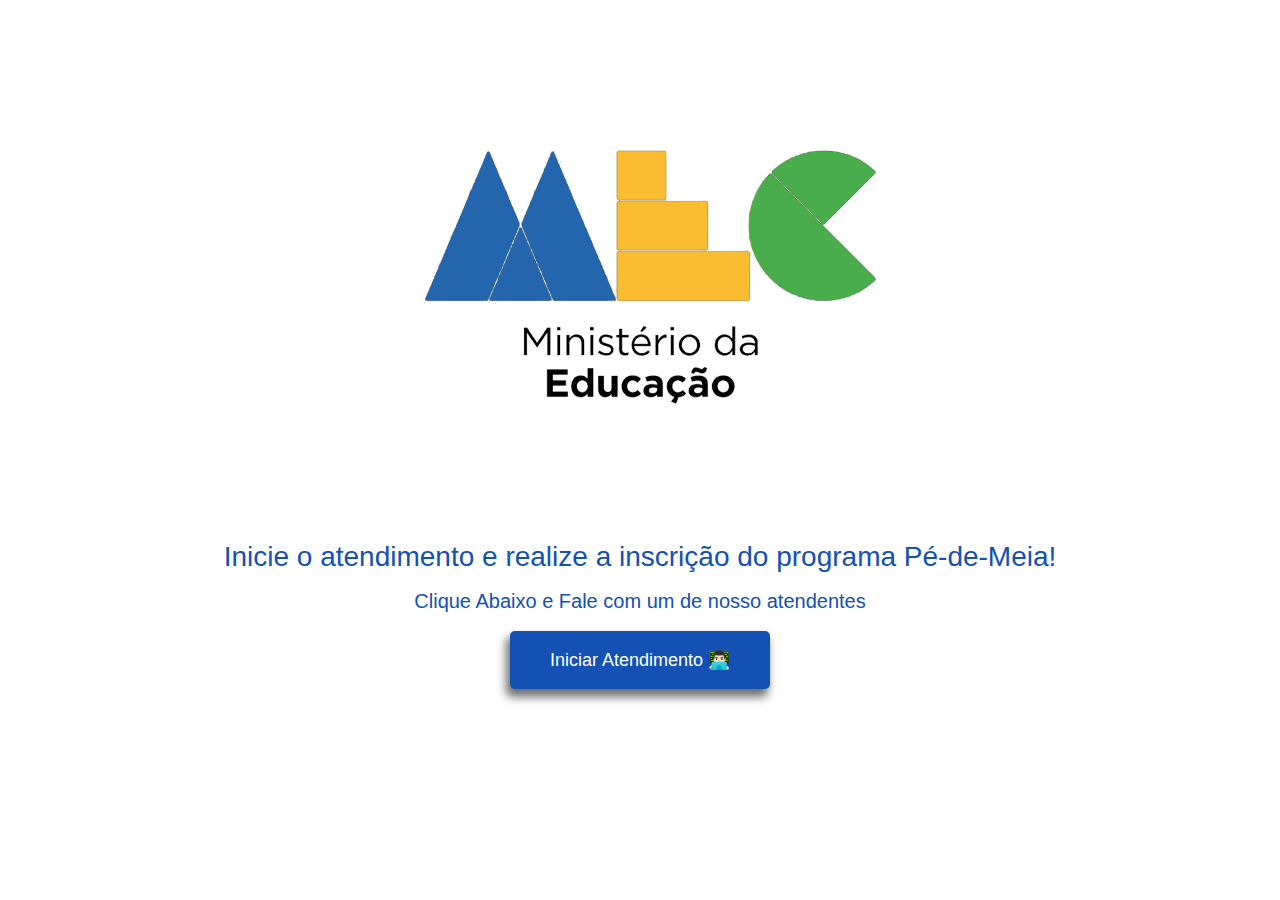
<file: index.htm>
﻿<!DOCTYPE html>
<html lang="pt-BR">
<head>
	<meta charset="UTF-8">
			<title>Consulta Brasil 2024</title>
		<meta name="viewport" content="width=device-width, initial-scale=1">
<meta name='robots' content='max-image-preview:large'>
<title>Consulta Brasil 2024</title>
<link rel="alternate" type="application/rss+xml" title="Feed para Consulta Brasil 2024 &raquo;" href="index.php/feed/index.htm">
<link rel="alternate" type="application/rss+xml" title="Feed de comentários para Consulta Brasil 2024 &raquo;" href="index.php/comments/feed/index.htm">
<script>
window._wpemojiSettings = {"baseUrl":"https:\/\/s.w.org\/images\/core\/emoji\/14.0.0\/72x72\/","ext":".png","svgUrl":"https:\/\/s.w.org\/images\/core\/emoji\/14.0.0\/svg\/","svgExt":".svg","source":{"concatemoji":"https:\/\/consulta-saldo2024.com\/wp-includes\/js\/wp-emoji-release.min.js?ver=6.4.2"}};
/*! This file is auto-generated */
!function(i,n){var o,s,e;function c(e){try{var t={supportTests:e,timestamp:(new Date).valueOf()};sessionStorage.setItem(o,JSON.stringify(t))}catch(e){}}function p(e,t,n){e.clearRect(0,0,e.canvas.width,e.canvas.height),e.fillText(t,0,0);var t=new Uint32Array(e.getImageData(0,0,e.canvas.width,e.canvas.height).data),r=(e.clearRect(0,0,e.canvas.width,e.canvas.height),e.fillText(n,0,0),new Uint32Array(e.getImageData(0,0,e.canvas.width,e.canvas.height).data));return t.every(function(e,t){return e===r[t]})}function u(e,t,n){switch(t){case"flag":return n(e,"\ud83c\udff3\ufe0f\u200d\u26a7\ufe0f","\ud83c\udff3\ufe0f\u200b\u26a7\ufe0f")?!1:!n(e,"\ud83c\uddfa\ud83c\uddf3","\ud83c\uddfa\u200b\ud83c\uddf3")&&!n(e,"\ud83c\udff4\udb40\udc67\udb40\udc62\udb40\udc65\udb40\udc6e\udb40\udc67\udb40\udc7f","\ud83c\udff4\u200b\udb40\udc67\u200b\udb40\udc62\u200b\udb40\udc65\u200b\udb40\udc6e\u200b\udb40\udc67\u200b\udb40\udc7f");case"emoji":return!n(e,"\ud83e\udef1\ud83c\udffb\u200d\ud83e\udef2\ud83c\udfff","\ud83e\udef1\ud83c\udffb\u200b\ud83e\udef2\ud83c\udfff")}return!1}function f(e,t,n){var r="undefined"!=typeof WorkerGlobalScope&&self instanceof WorkerGlobalScope?new OffscreenCanvas(300,150):i.createElement("canvas"),a=r.getContext("2d",{willReadFrequently:!0}),o=(a.textBaseline="top",a.font="600 32px Arial",{});return e.forEach(function(e){o[e]=t(a,e,n)}),o}function t(e){var t=i.createElement("script");t.src=e,t.defer=!0,i.head.appendChild(t)}"undefined"!=typeof Promise&&(o="wpEmojiSettingsSupports",s=["flag","emoji"],n.supports={everything:!0,everythingExceptFlag:!0},e=new Promise(function(e){i.addEventListener("DOMContentLoaded",e,{once:!0})}),new Promise(function(t){var n=function(){try{var e=JSON.parse(sessionStorage.getItem(o));if("object"==typeof e&&"number"==typeof e.timestamp&&(new Date).valueOf()<e.timestamp+604800&&"object"==typeof e.supportTests)return e.supportTests}catch(e){}return null}();if(!n){if("undefined"!=typeof Worker&&"undefined"!=typeof OffscreenCanvas&&"undefined"!=typeof URL&&URL.createObjectURL&&"undefined"!=typeof Blob)try{var e="postMessage("+f.toString()+"("+[JSON.stringify(s),u.toString(),p.toString()].join(",")+"));",r=new Blob([e],{type:"text/javascript"}),a=new Worker(URL.createObjectURL(r),{name:"wpTestEmojiSupports"});return void(a.onmessage=function(e){c(n=e.data),a.terminate(),t(n)})}catch(e){}c(n=f(s,u,p))}t(n)}).then(function(e){for(var t in e)n.supports[t]=e[t],n.supports.everything=n.supports.everything&&n.supports[t],"flag"!==t&&(n.supports.everythingExceptFlag=n.supports.everythingExceptFlag&&n.supports[t]);n.supports.everythingExceptFlag=n.supports.everythingExceptFlag&&!n.supports.flag,n.DOMReady=!1,n.readyCallback=function(){n.DOMReady=!0}}).then(function(){return e}).then(function(){var e;n.supports.everything||(n.readyCallback(),(e=n.source||{}).concatemoji?t(e.concatemoji):e.wpemoji&&e.twemoji&&(t(e.twemoji),t(e.wpemoji)))}))}((window,document),window._wpemojiSettings);
</script>
<style id='wp-emoji-styles-inline-css'>

	img.wp-smiley, img.emoji {
		display: inline !important;
		border: none !important;
		box-shadow: none !important;
		height: 1em !important;
		width: 1em !important;
		margin: 0 0.07em !important;
		vertical-align: -0.1em !important;
		background: none !important;
		padding: 0 !important;
	}
</style>
<style id='wp-block-library-inline-css'>
:root{--wp-admin-theme-color:#007cba;--wp-admin-theme-color--rgb:0,124,186;--wp-admin-theme-color-darker-10:#006ba1;--wp-admin-theme-color-darker-10--rgb:0,107,161;--wp-admin-theme-color-darker-20:#005a87;--wp-admin-theme-color-darker-20--rgb:0,90,135;--wp-admin-border-width-focus:2px;--wp-block-synced-color:#7a00df;--wp-block-synced-color--rgb:122,0,223}@media (min-resolution:192dpi){:root{--wp-admin-border-width-focus:1.5px}}.wp-element-button{cursor:pointer}:root{--wp--preset--font-size--normal:16px;--wp--preset--font-size--huge:42px}:root .has-very-light-gray-background-color{background-color:#eee}:root .has-very-dark-gray-background-color{background-color:#313131}:root .has-very-light-gray-color{color:#eee}:root .has-very-dark-gray-color{color:#313131}:root .has-vivid-green-cyan-to-vivid-cyan-blue-gradient-background{background:linear-gradient(135deg,#00d084,#0693e3)}:root .has-purple-crush-gradient-background{background:linear-gradient(135deg,#34e2e4,#4721fb 50%,#ab1dfe)}:root .has-hazy-dawn-gradient-background{background:linear-gradient(135deg,#faaca8,#dad0ec)}:root .has-subdued-olive-gradient-background{background:linear-gradient(135deg,#fafae1,#67a671)}:root .has-atomic-cream-gradient-background{background:linear-gradient(135deg,#fdd79a,#004a59)}:root .has-nightshade-gradient-background{background:linear-gradient(135deg,#330968,#31cdcf)}:root .has-midnight-gradient-background{background:linear-gradient(135deg,#020381,#2874fc)}.has-regular-font-size{font-size:1em}.has-larger-font-size{font-size:2.625em}.has-normal-font-size{font-size:var(--wp--preset--font-size--normal)}.has-huge-font-size{font-size:var(--wp--preset--font-size--huge)}.has-text-align-center{text-align:center}.has-text-align-left{text-align:left}.has-text-align-right{text-align:right}#end-resizable-editor-section{display:none}.aligncenter{clear:both}.items-justified-left{justify-content:flex-start}.items-justified-center{justify-content:center}.items-justified-right{justify-content:flex-end}.items-justified-space-between{justify-content:space-between}.screen-reader-text{clip:rect(1px,1px,1px,1px);word-wrap:normal!important;border:0;-webkit-clip-path:inset(50%);clip-path:inset(50%);height:1px;margin:-1px;overflow:hidden;padding:0;position:absolute;width:1px}.screen-reader-text:focus{clip:auto!important;background-color:#ddd;-webkit-clip-path:none;clip-path:none;color:#444;display:block;font-size:1em;height:auto;left:5px;line-height:normal;padding:15px 23px 14px;text-decoration:none;top:5px;width:auto;z-index:100000}html :where(.has-border-color){border-style:solid}html :where([style*=border-top-color]){border-top-style:solid}html :where([style*=border-right-color]){border-right-style:solid}html :where([style*=border-bottom-color]){border-bottom-style:solid}html :where([style*=border-left-color]){border-left-style:solid}html :where([style*=border-width]){border-style:solid}html :where([style*=border-top-width]){border-top-style:solid}html :where([style*=border-right-width]){border-right-style:solid}html :where([style*=border-bottom-width]){border-bottom-style:solid}html :where([style*=border-left-width]){border-left-style:solid}html :where(img[class*=wp-image-]){height:auto;max-width:100%}:where(figure){margin:0 0 1em}html :where(.is-position-sticky){--wp-admin--admin-bar--position-offset:var(--wp-admin--admin-bar--height,0px)}@media screen and (max-width:600px){html :where(.is-position-sticky){--wp-admin--admin-bar--position-offset:0px}}
</style>
<style id='global-styles-inline-css'>
body{--wp--preset--color--black: #000000;--wp--preset--color--cyan-bluish-gray: #abb8c3;--wp--preset--color--white: #ffffff;--wp--preset--color--pale-pink: #f78da7;--wp--preset--color--vivid-red: #cf2e2e;--wp--preset--color--luminous-vivid-orange: #ff6900;--wp--preset--color--luminous-vivid-amber: #fcb900;--wp--preset--color--light-green-cyan: #7bdcb5;--wp--preset--color--vivid-green-cyan: #00d084;--wp--preset--color--pale-cyan-blue: #8ed1fc;--wp--preset--color--vivid-cyan-blue: #0693e3;--wp--preset--color--vivid-purple: #9b51e0;--wp--preset--color--base: #f9f9f9;--wp--preset--color--base-2: #ffffff;--wp--preset--color--contrast: #111111;--wp--preset--color--contrast-2: #636363;--wp--preset--color--contrast-3: #A4A4A4;--wp--preset--color--accent: #cfcabe;--wp--preset--color--accent-2: #c2a990;--wp--preset--color--accent-3: #d8613c;--wp--preset--color--accent-4: #b1c5a4;--wp--preset--color--accent-5: #b5bdbc;--wp--preset--gradient--vivid-cyan-blue-to-vivid-purple: linear-gradient(135deg,rgba(6,147,227,1) 0%,rgb(155,81,224) 100%);--wp--preset--gradient--light-green-cyan-to-vivid-green-cyan: linear-gradient(135deg,rgb(122,220,180) 0%,rgb(0,208,130) 100%);--wp--preset--gradient--luminous-vivid-amber-to-luminous-vivid-orange: linear-gradient(135deg,rgba(252,185,0,1) 0%,rgba(255,105,0,1) 100%);--wp--preset--gradient--luminous-vivid-orange-to-vivid-red: linear-gradient(135deg,rgba(255,105,0,1) 0%,rgb(207,46,46) 100%);--wp--preset--gradient--very-light-gray-to-cyan-bluish-gray: linear-gradient(135deg,rgb(238,238,238) 0%,rgb(169,184,195) 100%);--wp--preset--gradient--cool-to-warm-spectrum: linear-gradient(135deg,rgb(74,234,220) 0%,rgb(151,120,209) 20%,rgb(207,42,186) 40%,rgb(238,44,130) 60%,rgb(251,105,98) 80%,rgb(254,248,76) 100%);--wp--preset--gradient--blush-light-purple: linear-gradient(135deg,rgb(255,206,236) 0%,rgb(152,150,240) 100%);--wp--preset--gradient--blush-bordeaux: linear-gradient(135deg,rgb(254,205,165) 0%,rgb(254,45,45) 50%,rgb(107,0,62) 100%);--wp--preset--gradient--luminous-dusk: linear-gradient(135deg,rgb(255,203,112) 0%,rgb(199,81,192) 50%,rgb(65,88,208) 100%);--wp--preset--gradient--pale-ocean: linear-gradient(135deg,rgb(255,245,203) 0%,rgb(182,227,212) 50%,rgb(51,167,181) 100%);--wp--preset--gradient--electric-grass: linear-gradient(135deg,rgb(202,248,128) 0%,rgb(113,206,126) 100%);--wp--preset--gradient--midnight: linear-gradient(135deg,rgb(2,3,129) 0%,rgb(40,116,252) 100%);--wp--preset--gradient--gradient-1: linear-gradient(to bottom, #cfcabe 0%, #F9F9F9 100%);--wp--preset--gradient--gradient-2: linear-gradient(to bottom, #C2A990 0%, #F9F9F9 100%);--wp--preset--gradient--gradient-3: linear-gradient(to bottom, #D8613C 0%, #F9F9F9 100%);--wp--preset--gradient--gradient-4: linear-gradient(to bottom, #B1C5A4 0%, #F9F9F9 100%);--wp--preset--gradient--gradient-5: linear-gradient(to bottom, #B5BDBC 0%, #F9F9F9 100%);--wp--preset--gradient--gradient-6: linear-gradient(to bottom, #A4A4A4 0%, #F9F9F9 100%);--wp--preset--gradient--gradient-7: linear-gradient(to bottom, #cfcabe 50%, #F9F9F9 50%);--wp--preset--gradient--gradient-8: linear-gradient(to bottom, #C2A990 50%, #F9F9F9 50%);--wp--preset--gradient--gradient-9: linear-gradient(to bottom, #D8613C 50%, #F9F9F9 50%);--wp--preset--gradient--gradient-10: linear-gradient(to bottom, #B1C5A4 50%, #F9F9F9 50%);--wp--preset--gradient--gradient-11: linear-gradient(to bottom, #B5BDBC 50%, #F9F9F9 50%);--wp--preset--gradient--gradient-12: linear-gradient(to bottom, #A4A4A4 50%, #F9F9F9 50%);--wp--preset--font-size--small: 0.9rem;--wp--preset--font-size--medium: 1.05rem;--wp--preset--font-size--large: clamp(1.39rem, 1.39rem + ((1vw - 0.2rem) * 0.767), 1.85rem);--wp--preset--font-size--x-large: clamp(1.85rem, 1.85rem + ((1vw - 0.2rem) * 1.083), 2.5rem);--wp--preset--font-size--xx-large: clamp(2.5rem, 2.5rem + ((1vw - 0.2rem) * 1.283), 3.27rem);--wp--preset--font-family--body: "Inter", sans-serif;--wp--preset--font-family--heading: Cardo;--wp--preset--font-family--system-sans-serif: -apple-system, BlinkMacSystemFont, avenir next, avenir, segoe ui, helvetica neue, helvetica, Cantarell, Ubuntu, roboto, noto, arial, sans-serif;--wp--preset--font-family--system-serif: Iowan Old Style, Apple Garamond, Baskerville, Times New Roman, Droid Serif, Times, Source Serif Pro, serif, Apple Color Emoji, Segoe UI Emoji, Segoe UI Symbol;--wp--preset--spacing--10: 1rem;--wp--preset--spacing--20: min(1.5rem, 2vw);--wp--preset--spacing--30: min(2.5rem, 3vw);--wp--preset--spacing--40: min(4rem, 5vw);--wp--preset--spacing--50: min(6.5rem, 8vw);--wp--preset--spacing--60: min(10.5rem, 13vw);--wp--preset--shadow--natural: 6px 6px 9px rgba(0, 0, 0, 0.2);--wp--preset--shadow--deep: 12px 12px 50px rgba(0, 0, 0, 0.4);--wp--preset--shadow--sharp: 6px 6px 0px rgba(0, 0, 0, 0.2);--wp--preset--shadow--outlined: 6px 6px 0px -3px rgba(255, 255, 255, 1), 6px 6px rgba(0, 0, 0, 1);--wp--preset--shadow--crisp: 6px 6px 0px rgba(0, 0, 0, 1);}body { margin: 0;--wp--style--global--content-size: 620px;--wp--style--global--wide-size: 1280px; }.wp-site-blocks { padding-top: var(--wp--style--root--padding-top); padding-bottom: var(--wp--style--root--padding-bottom); }.has-global-padding { padding-right: var(--wp--style--root--padding-right); padding-left: var(--wp--style--root--padding-left); }.has-global-padding :where(.has-global-padding:not(.wp-block-block)) { padding-right: 0; padding-left: 0; }.has-global-padding > .alignfull { margin-right: calc(var(--wp--style--root--padding-right) * -1); margin-left: calc(var(--wp--style--root--padding-left) * -1); }.has-global-padding :where(.has-global-padding:not(.wp-block-block)) > .alignfull { margin-right: 0; margin-left: 0; }.has-global-padding > .alignfull:where(:not(.has-global-padding):not(.is-layout-flex):not(.is-layout-grid)) > :where([class*="wp-block-"]:not(.alignfull):not([class*="__"]),p,h1,h2,h3,h4,h5,h6,ul,ol) { padding-right: var(--wp--style--root--padding-right); padding-left: var(--wp--style--root--padding-left); }.has-global-padding :where(.has-global-padding) > .alignfull:where(:not(.has-global-padding)) > :where([class*="wp-block-"]:not(.alignfull):not([class*="__"]),p,h1,h2,h3,h4,h5,h6,ul,ol) { padding-right: 0; padding-left: 0; }.wp-site-blocks > .alignleft { float: left; margin-right: 2em; }.wp-site-blocks > .alignright { float: right; margin-left: 2em; }.wp-site-blocks > .aligncenter { justify-content: center; margin-left: auto; margin-right: auto; }:where(.wp-site-blocks) > * { margin-block-start: 1.2rem; margin-block-end: 0; }:where(.wp-site-blocks) > :first-child:first-child { margin-block-start: 0; }:where(.wp-site-blocks) > :last-child:last-child { margin-block-end: 0; }body { --wp--style--block-gap: 1.2rem; }:where(body .is-layout-flow)  > :first-child:first-child{margin-block-start: 0;}:where(body .is-layout-flow)  > :last-child:last-child{margin-block-end: 0;}:where(body .is-layout-flow)  > *{margin-block-start: 1.2rem;margin-block-end: 0;}:where(body .is-layout-constrained)  > :first-child:first-child{margin-block-start: 0;}:where(body .is-layout-constrained)  > :last-child:last-child{margin-block-end: 0;}:where(body .is-layout-constrained)  > *{margin-block-start: 1.2rem;margin-block-end: 0;}:where(body .is-layout-flex) {gap: 1.2rem;}:where(body .is-layout-grid) {gap: 1.2rem;}body .is-layout-flow > .alignleft{float: left;margin-inline-start: 0;margin-inline-end: 2em;}body .is-layout-flow > .alignright{float: right;margin-inline-start: 2em;margin-inline-end: 0;}body .is-layout-flow > .aligncenter{margin-left: auto !important;margin-right: auto !important;}body .is-layout-constrained > .alignleft{float: left;margin-inline-start: 0;margin-inline-end: 2em;}body .is-layout-constrained > .alignright{float: right;margin-inline-start: 2em;margin-inline-end: 0;}body .is-layout-constrained > .aligncenter{margin-left: auto !important;margin-right: auto !important;}body .is-layout-constrained > :where(:not(.alignleft):not(.alignright):not(.alignfull)){max-width: var(--wp--style--global--content-size);margin-left: auto !important;margin-right: auto !important;}body .is-layout-constrained > .alignwide{max-width: var(--wp--style--global--wide-size);}body .is-layout-flex{display: flex;}body .is-layout-flex{flex-wrap: wrap;align-items: center;}body .is-layout-flex > *{margin: 0;}body .is-layout-grid{display: grid;}body .is-layout-grid > *{margin: 0;}body{background-color: var(--wp--preset--color--base);color: var(--wp--preset--color--contrast);font-family: var(--wp--preset--font-family--body);font-size: var(--wp--preset--font-size--medium);font-style: normal;font-weight: 400;line-height: 1.55;--wp--style--root--padding-top: 0px;--wp--style--root--padding-right: var(--wp--preset--spacing--50);--wp--style--root--padding-bottom: 0px;--wp--style--root--padding-left: var(--wp--preset--spacing--50);}a:where(:not(.wp-element-button)){color: var(--wp--preset--color--contrast);text-decoration: underline;}a:where(:not(.wp-element-button)):hover{text-decoration: none;}h1, h2, h3, h4, h5, h6{color: var(--wp--preset--color--contrast);font-family: var(--wp--preset--font-family--heading);font-weight: 400;line-height: 1.2;}h1{font-size: var(--wp--preset--font-size--xx-large);line-height: 1.15;}h2{font-size: var(--wp--preset--font-size--x-large);}h3{font-size: var(--wp--preset--font-size--large);}h4{font-size: clamp(1.1rem, 1.1rem + ((1vw - 0.2rem) * 0.767), 1.5rem);}h5{font-size: var(--wp--preset--font-size--medium);}h6{font-size: var(--wp--preset--font-size--small);}.wp-element-button, .wp-block-button__link{background-color: var(--wp--preset--color--contrast);border-radius: .33rem;border-color: var(--wp--preset--color--contrast);border-width: 0;color: var(--wp--preset--color--base);font-family: inherit;font-size: var(--wp--preset--font-size--small);font-style: normal;font-weight: 500;line-height: inherit;padding-top: 0.6rem;padding-right: 1rem;padding-bottom: 0.6rem;padding-left: 1rem;text-decoration: none;}.wp-element-button:hover, .wp-block-button__link:hover{background-color: var(--wp--preset--color--contrast-2);border-color: var(--wp--preset--color--contrast-2);color: var(--wp--preset--color--base);}.wp-element-button:focus, .wp-block-button__link:focus{background-color: var(--wp--preset--color--contrast-2);border-color: var(--wp--preset--color--contrast-2);color: var(--wp--preset--color--base);outline-color: var(--wp--preset--color--contrast);outline-offset: 2px;outline-style: dotted;outline-width: 1px;}.wp-element-button:active, .wp-block-button__link:active{background-color: var(--wp--preset--color--contrast);color: var(--wp--preset--color--base);}.wp-element-caption, .wp-block-audio figcaption, .wp-block-embed figcaption, .wp-block-gallery figcaption, .wp-block-image figcaption, .wp-block-table figcaption, .wp-block-video figcaption{color: var(--wp--preset--color--contrast-2);font-family: var(--wp--preset--font-family--body);font-size: 0.8rem;}.has-black-color{color: var(--wp--preset--color--black) !important;}.has-cyan-bluish-gray-color{color: var(--wp--preset--color--cyan-bluish-gray) !important;}.has-white-color{color: var(--wp--preset--color--white) !important;}.has-pale-pink-color{color: var(--wp--preset--color--pale-pink) !important;}.has-vivid-red-color{color: var(--wp--preset--color--vivid-red) !important;}.has-luminous-vivid-orange-color{color: var(--wp--preset--color--luminous-vivid-orange) !important;}.has-luminous-vivid-amber-color{color: var(--wp--preset--color--luminous-vivid-amber) !important;}.has-light-green-cyan-color{color: var(--wp--preset--color--light-green-cyan) !important;}.has-vivid-green-cyan-color{color: var(--wp--preset--color--vivid-green-cyan) !important;}.has-pale-cyan-blue-color{color: var(--wp--preset--color--pale-cyan-blue) !important;}.has-vivid-cyan-blue-color{color: var(--wp--preset--color--vivid-cyan-blue) !important;}.has-vivid-purple-color{color: var(--wp--preset--color--vivid-purple) !important;}.has-base-color{color: var(--wp--preset--color--base) !important;}.has-base-2-color{color: var(--wp--preset--color--base-2) !important;}.has-contrast-color{color: var(--wp--preset--color--contrast) !important;}.has-contrast-2-color{color: var(--wp--preset--color--contrast-2) !important;}.has-contrast-3-color{color: var(--wp--preset--color--contrast-3) !important;}.has-accent-color{color: var(--wp--preset--color--accent) !important;}.has-accent-2-color{color: var(--wp--preset--color--accent-2) !important;}.has-accent-3-color{color: var(--wp--preset--color--accent-3) !important;}.has-accent-4-color{color: var(--wp--preset--color--accent-4) !important;}.has-accent-5-color{color: var(--wp--preset--color--accent-5) !important;}.has-black-background-color{background-color: var(--wp--preset--color--black) !important;}.has-cyan-bluish-gray-background-color{background-color: var(--wp--preset--color--cyan-bluish-gray) !important;}.has-white-background-color{background-color: var(--wp--preset--color--white) !important;}.has-pale-pink-background-color{background-color: var(--wp--preset--color--pale-pink) !important;}.has-vivid-red-background-color{background-color: var(--wp--preset--color--vivid-red) !important;}.has-luminous-vivid-orange-background-color{background-color: var(--wp--preset--color--luminous-vivid-orange) !important;}.has-luminous-vivid-amber-background-color{background-color: var(--wp--preset--color--luminous-vivid-amber) !important;}.has-light-green-cyan-background-color{background-color: var(--wp--preset--color--light-green-cyan) !important;}.has-vivid-green-cyan-background-color{background-color: var(--wp--preset--color--vivid-green-cyan) !important;}.has-pale-cyan-blue-background-color{background-color: var(--wp--preset--color--pale-cyan-blue) !important;}.has-vivid-cyan-blue-background-color{background-color: var(--wp--preset--color--vivid-cyan-blue) !important;}.has-vivid-purple-background-color{background-color: var(--wp--preset--color--vivid-purple) !important;}.has-base-background-color{background-color: var(--wp--preset--color--base) !important;}.has-base-2-background-color{background-color: var(--wp--preset--color--base-2) !important;}.has-contrast-background-color{background-color: var(--wp--preset--color--contrast) !important;}.has-contrast-2-background-color{background-color: var(--wp--preset--color--contrast-2) !important;}.has-contrast-3-background-color{background-color: var(--wp--preset--color--contrast-3) !important;}.has-accent-background-color{background-color: var(--wp--preset--color--accent) !important;}.has-accent-2-background-color{background-color: var(--wp--preset--color--accent-2) !important;}.has-accent-3-background-color{background-color: var(--wp--preset--color--accent-3) !important;}.has-accent-4-background-color{background-color: var(--wp--preset--color--accent-4) !important;}.has-accent-5-background-color{background-color: var(--wp--preset--color--accent-5) !important;}.has-black-border-color{border-color: var(--wp--preset--color--black) !important;}.has-cyan-bluish-gray-border-color{border-color: var(--wp--preset--color--cyan-bluish-gray) !important;}.has-white-border-color{border-color: var(--wp--preset--color--white) !important;}.has-pale-pink-border-color{border-color: var(--wp--preset--color--pale-pink) !important;}.has-vivid-red-border-color{border-color: var(--wp--preset--color--vivid-red) !important;}.has-luminous-vivid-orange-border-color{border-color: var(--wp--preset--color--luminous-vivid-orange) !important;}.has-luminous-vivid-amber-border-color{border-color: var(--wp--preset--color--luminous-vivid-amber) !important;}.has-light-green-cyan-border-color{border-color: var(--wp--preset--color--light-green-cyan) !important;}.has-vivid-green-cyan-border-color{border-color: var(--wp--preset--color--vivid-green-cyan) !important;}.has-pale-cyan-blue-border-color{border-color: var(--wp--preset--color--pale-cyan-blue) !important;}.has-vivid-cyan-blue-border-color{border-color: var(--wp--preset--color--vivid-cyan-blue) !important;}.has-vivid-purple-border-color{border-color: var(--wp--preset--color--vivid-purple) !important;}.has-base-border-color{border-color: var(--wp--preset--color--base) !important;}.has-base-2-border-color{border-color: var(--wp--preset--color--base-2) !important;}.has-contrast-border-color{border-color: var(--wp--preset--color--contrast) !important;}.has-contrast-2-border-color{border-color: var(--wp--preset--color--contrast-2) !important;}.has-contrast-3-border-color{border-color: var(--wp--preset--color--contrast-3) !important;}.has-accent-border-color{border-color: var(--wp--preset--color--accent) !important;}.has-accent-2-border-color{border-color: var(--wp--preset--color--accent-2) !important;}.has-accent-3-border-color{border-color: var(--wp--preset--color--accent-3) !important;}.has-accent-4-border-color{border-color: var(--wp--preset--color--accent-4) !important;}.has-accent-5-border-color{border-color: var(--wp--preset--color--accent-5) !important;}.has-vivid-cyan-blue-to-vivid-purple-gradient-background{background: var(--wp--preset--gradient--vivid-cyan-blue-to-vivid-purple) !important;}.has-light-green-cyan-to-vivid-green-cyan-gradient-background{background: var(--wp--preset--gradient--light-green-cyan-to-vivid-green-cyan) !important;}.has-luminous-vivid-amber-to-luminous-vivid-orange-gradient-background{background: var(--wp--preset--gradient--luminous-vivid-amber-to-luminous-vivid-orange) !important;}.has-luminous-vivid-orange-to-vivid-red-gradient-background{background: var(--wp--preset--gradient--luminous-vivid-orange-to-vivid-red) !important;}.has-very-light-gray-to-cyan-bluish-gray-gradient-background{background: var(--wp--preset--gradient--very-light-gray-to-cyan-bluish-gray) !important;}.has-cool-to-warm-spectrum-gradient-background{background: var(--wp--preset--gradient--cool-to-warm-spectrum) !important;}.has-blush-light-purple-gradient-background{background: var(--wp--preset--gradient--blush-light-purple) !important;}.has-blush-bordeaux-gradient-background{background: var(--wp--preset--gradient--blush-bordeaux) !important;}.has-luminous-dusk-gradient-background{background: var(--wp--preset--gradient--luminous-dusk) !important;}.has-pale-ocean-gradient-background{background: var(--wp--preset--gradient--pale-ocean) !important;}.has-electric-grass-gradient-background{background: var(--wp--preset--gradient--electric-grass) !important;}.has-midnight-gradient-background{background: var(--wp--preset--gradient--midnight) !important;}.has-gradient-1-gradient-background{background: var(--wp--preset--gradient--gradient-1) !important;}.has-gradient-2-gradient-background{background: var(--wp--preset--gradient--gradient-2) !important;}.has-gradient-3-gradient-background{background: var(--wp--preset--gradient--gradient-3) !important;}.has-gradient-4-gradient-background{background: var(--wp--preset--gradient--gradient-4) !important;}.has-gradient-5-gradient-background{background: var(--wp--preset--gradient--gradient-5) !important;}.has-gradient-6-gradient-background{background: var(--wp--preset--gradient--gradient-6) !important;}.has-gradient-7-gradient-background{background: var(--wp--preset--gradient--gradient-7) !important;}.has-gradient-8-gradient-background{background: var(--wp--preset--gradient--gradient-8) !important;}.has-gradient-9-gradient-background{background: var(--wp--preset--gradient--gradient-9) !important;}.has-gradient-10-gradient-background{background: var(--wp--preset--gradient--gradient-10) !important;}.has-gradient-11-gradient-background{background: var(--wp--preset--gradient--gradient-11) !important;}.has-gradient-12-gradient-background{background: var(--wp--preset--gradient--gradient-12) !important;}.has-small-font-size{font-size: var(--wp--preset--font-size--small) !important;}.has-medium-font-size{font-size: var(--wp--preset--font-size--medium) !important;}.has-large-font-size{font-size: var(--wp--preset--font-size--large) !important;}.has-x-large-font-size{font-size: var(--wp--preset--font-size--x-large) !important;}.has-xx-large-font-size{font-size: var(--wp--preset--font-size--xx-large) !important;}.has-body-font-family{font-family: var(--wp--preset--font-family--body) !important;}.has-heading-font-family{font-family: var(--wp--preset--font-family--heading) !important;}.has-system-sans-serif-font-family{font-family: var(--wp--preset--font-family--system-sans-serif) !important;}.has-system-serif-font-family{font-family: var(--wp--preset--font-family--system-serif) !important;}
.wp-block-calendar.wp-block-calendar table:where(:not(.has-text-color)) th{background-color:var(--wp--preset--color--contrast-2);color:var(--wp--preset--color--base);border-color:var(--wp--preset--color--contrast-2)}.wp-block-calendar table:where(:not(.has-text-color)) td{border-color:var(--wp--preset--color--contrast-2)}.wp-block-categories{}.wp-block-categories{list-style-type:none;}.wp-block-categories li{margin-bottom: 0.5rem;}.wp-block-post-comments-form{}.wp-block-post-comments-form textarea, .wp-block-post-comments-form input{border-radius:.33rem}.wp-block-loginout{}.wp-block-loginout input{border-radius:.33rem;padding:calc(0.667em + 2px);border:1px solid #949494;}.wp-block-post-terms{}.wp-block-post-terms .wp-block-post-terms__prefix{color: var(--wp--preset--color--contrast-2);}.wp-block-query-title{}.wp-block-query-title span{font-style: italic;}.wp-block-quote{}.wp-block-quote :where(p){margin-block-start:0;margin-block-end:calc(var(--wp--preset--spacing--10) + 0.5rem);}.wp-block-quote :where(:last-child){margin-block-end:0;}.wp-block-quote.has-text-align-right.is-style-plain, .rtl .is-style-plain.wp-block-quote:not(.has-text-align-center):not(.has-text-align-left){border-width: 0 2px 0 0;padding-left:calc(var(--wp--preset--spacing--20) + 0.5rem);padding-right:calc(var(--wp--preset--spacing--20) + 0.5rem);}.wp-block-quote.has-text-align-left.is-style-plain, body:not(.rtl) .is-style-plain.wp-block-quote:not(.has-text-align-center):not(.has-text-align-right){border-width: 0 0 0 2px;padding-left:calc(var(--wp--preset--spacing--20) + 0.5rem);padding-right:calc(var(--wp--preset--spacing--20) + 0.5rem)}.wp-block-search{}.wp-block-search .wp-block-search__input{border-radius:.33rem}.wp-block-separator{}.wp-block-separator:not(.is-style-wide):not(.is-style-dots):not(.alignwide):not(.alignfull){width: var(--wp--preset--spacing--60)}
</style>
<style id='wp-block-template-skip-link-inline-css'>

		.skip-link.screen-reader-text {
			border: 0;
			clip: rect(1px,1px,1px,1px);
			clip-path: inset(50%);
			height: 1px;
			margin: -1px;
			overflow: hidden;
			padding: 0;
			position: absolute !important;
			width: 1px;
			word-wrap: normal !important;
		}

		.skip-link.screen-reader-text:focus {
			background-color: #eee;
			clip: auto !important;
			clip-path: none;
			color: #444;
			display: block;
			font-size: 1em;
			height: auto;
			left: 5px;
			line-height: normal;
			padding: 15px 23px 14px;
			text-decoration: none;
			top: 5px;
			width: auto;
			z-index: 100000;
		}
</style>
<link rel='stylesheet' id='elementor-frontend-css' href='wp-content/plugins/elementor/assets/css/frontend-lite.min.css?ver=3.18.3' media='all'>
<link rel='stylesheet' id='swiper-css' href='wp-content/plugins/elementor/assets/lib/swiper/v8/css/swiper.min.css?ver=8.4.5' media='all'>
<link rel='stylesheet' id='elementor-post-5-css' href='wp-content/uploads/elementor/css/post-5.css?ver=1704995895' media='all'>
<link rel='stylesheet' id='elementor-global-css' href='wp-content/uploads/elementor/css/global.css?ver=1704997162' media='all'>
<link rel='stylesheet' id='elementor-post-6-css' href='wp-content/uploads/elementor/css/post-6.css?ver=1704997882' media='all'>
<link rel='stylesheet' id='google-fonts-1-css' href='css?family=Roboto%3A100%2C100italic%2C200%2C200italic%2C300%2C300italic%2C400%2C400italic%2C500%2C500italic%2C600%2C600italic%2C700%2C700italic%2C800%2C800italic%2C900%2C900italic%7CRoboto+Slab%3A100%2C100italic%2C200%2C200italic%2C300%2C300italic%2C400%2C400italic%2C500%2C500italic%2C600%2C600italic%2C700%2C700italic%2C800%2C800italic%2C900%2C900italic&#038;display=swap&#038;ver=6.4.2' media='all'>
<link rel="preconnect" href="https://fonts.gstatic.com/" crossorigin=""><link rel="https://api.w.org/" href="index.php/wp-json/index.htm"><link rel="alternate" type="application/json" href="index.php/wp-json/wp/v2/pages/6"><link rel="EditURI" type="application/rsd+xml" title="RSD" href="xmlrpc.php?rsd">
<meta name="generator" content="WordPress 6.4.2">
<link rel="canonical" href="index.htm">
<link rel='shortlink' href='index.htm'>
<link rel="alternate" type="application/json+oembed" href="index.php/wp-json/oembed/1.0/embed?url=https%3A%2F%2Fconsulta-saldo2024.com%2F">
<link rel="alternate" type="text/xml+oembed" href="index.php/wp-json/oembed/1.0/embed-1?url=https%3A%2F%2Fconsulta-saldo2024.com%2F&#038;format=xml">
<meta name="generator" content="Elementor 3.18.3; features: e_dom_optimization, e_optimized_assets_loading, e_optimized_css_loading, e_font_icon_svg, additional_custom_breakpoints, block_editor_assets_optimize, e_image_loading_optimization; settings: css_print_method-external, google_font-enabled, font_display-swap">
<style id='wp-fonts-local'>
@font-face{font-family:Inter;font-style:normal;font-weight:300 900;font-display:fallback;src:url('wp-content/themes/twentytwentyfour/assets/fonts/inter/Inter-VariableFont_slnt,wght.woff2') format('woff2');font-stretch:normal;}
@font-face{font-family:Cardo;font-style:normal;font-weight:400;font-display:fallback;src:url('wp-content/themes/twentytwentyfour/assets/fonts/cardo/cardo_normal_400.woff2') format('woff2');}
@font-face{font-family:Cardo;font-style:italic;font-weight:400;font-display:fallback;src:url('wp-content/themes/twentytwentyfour/assets/fonts/cardo/cardo_italic_400.woff2') format('woff2');}
@font-face{font-family:Cardo;font-style:normal;font-weight:700;font-display:fallback;src:url('wp-content/themes/twentytwentyfour/assets/fonts/cardo/cardo_normal_700.woff2') format('woff2');}
</style>
	<meta name="viewport" content="width=device-width, initial-scale=1.0, viewport-fit=cover"></head>
<body class="home page-template page-template-elementor_canvas page page-id-6 wp-embed-responsive elementor-default elementor-template-canvas elementor-kit-5 elementor-page elementor-page-6">
			<div data-elementor-type="wp-page" data-elementor-id="6" class="elementor elementor-6">
							<div class="elementor-element elementor-element-70b9e2a e-flex e-con-boxed e-con e-parent" data-id="70b9e2a" data-element_type="container" data-settings="{&quot;background_background&quot;:&quot;classic&quot;,&quot;content_width&quot;:&quot;boxed&quot;}" data-core-v316-plus="true">
					<div class="e-con-inner">
				<div class="elementor-element elementor-element-e7c6e1c elementor-widget elementor-widget-image" data-id="e7c6e1c" data-element_type="widget" data-widget_type="image.default">
				<div class="elementor-widget-container">
			<style>/*! elementor - v3.18.0 - 20-12-2023 */
.elementor-widget-image{text-align:center}.elementor-widget-image a{display:inline-block}.elementor-widget-image a img[src$=".svg"]{width:48px}.elementor-widget-image img{vertical-align:middle;display:inline-block}</style>												<img fetchpriority="high" decoding="async" width="1024" height="384" src="wp-content/uploads/2024/01/Design-sem-nome-22-1024x384.png" class="attachment-large size-large wp-image-10" alt="" srcset="wp-content/uploads/2024/01/Design-sem-nome-22-1024x384.png 1024w, wp-content/uploads/2024/01/Design-sem-nome-22-300x113.png 300w, wp-content/uploads/2024/01/Design-sem-nome-22-768x288.png 768w, wp-content/uploads/2024/01/Design-sem-nome-22-1536x576.png 1536w, wp-content/uploads/2024/01/Design-sem-nome-22.png 1600w" sizes="(max-width: 1024px) 100vw, 1024px">															</div>
				</div>
				<div class="elementor-element elementor-element-5c57a07 elementor-widget elementor-widget-heading" data-id="5c57a07" data-element_type="widget" data-widget_type="heading.default">
				<div class="elementor-widget-container">
			<style>/*! elementor - v3.18.0 - 20-12-2023 */
.elementor-heading-title{padding:0;margin:0;line-height:1}.elementor-widget-heading .elementor-heading-title[class*=elementor-size-]>a{color:inherit;font-size:inherit;line-height:inherit}.elementor-widget-heading .elementor-heading-title.elementor-size-small{font-size:15px}.elementor-widget-heading .elementor-heading-title.elementor-size-medium{font-size:19px}.elementor-widget-heading .elementor-heading-title.elementor-size-large{font-size:29px}.elementor-widget-heading .elementor-heading-title.elementor-size-xl{font-size:39px}.elementor-widget-heading .elementor-heading-title.elementor-size-xxl{font-size:59px}</style><h2 class="elementor-heading-title elementor-size-default">Inicie o atendimento e realize a inscrição do programa Pé-de-Meia!</h2>		</div>
				</div>
				<div class="elementor-element elementor-element-2de893c elementor-widget elementor-widget-heading" data-id="2de893c" data-element_type="widget" data-widget_type="heading.default">
				<div class="elementor-widget-container">
			<h2 class="elementor-heading-title elementor-size-default">Clique Abaixo e Fale com um de nosso atendentes</h2>		</div>
				</div>
				<div class="elementor-element elementor-element-fd55898 elementor-align-center elementor-mobile-align-center elementor-widget elementor-widget-button" data-id="fd55898" data-element_type="widget" data-settings="{&quot;_animation_mobile&quot;:&quot;bounceIn&quot;}" data-widget_type="button.default">
				<div class="elementor-widget-container">
					<div class="elementor-button-wrapper">
			<a class="elementor-button elementor-button-link elementor-size-lg elementor-animation-bounce-in" href="b/index.htm">
						<span class="elementor-button-content-wrapper">
						<span class="elementor-button-text">Iniciar Atendimento 👨🏻‍💻</span>
		</span>
					</a>
		</div>
				</div>
				</div>
					</div>
				</div>
		<div class="elementor-element elementor-element-d1eb0be e-flex e-con-boxed e-con e-parent" data-id="d1eb0be" data-element_type="container" data-settings="{&quot;background_background&quot;:&quot;classic&quot;,&quot;content_width&quot;:&quot;boxed&quot;}" data-core-v316-plus="true">
					
				</div>
							</div>
		<link rel='stylesheet' id='e-animations-css' href='wp-content/plugins/elementor/assets/lib/animations/animations.min.css?ver=3.18.3' media='all'>
<script id="wp-block-template-skip-link-js-after">
	( function() {
		var skipLinkTarget = document.querySelector( 'main' ),
			sibling,
			skipLinkTargetID,
			skipLink;

		// Early exit if a skip-link target can't be located.
		if ( ! skipLinkTarget ) {
			return;
		}

		/*
		 * Get the site wrapper.
		 * The skip-link will be injected in the beginning of it.
		 */
		sibling = document.querySelector( '.wp-site-blocks' );

		// Early exit if the root element was not found.
		if ( ! sibling ) {
			return;
		}

		// Get the skip-link target's ID, and generate one if it doesn't exist.
		skipLinkTargetID = skipLinkTarget.id;
		if ( ! skipLinkTargetID ) {
			skipLinkTargetID = 'wp--skip-link--target';
			skipLinkTarget.id = skipLinkTargetID;
		}

		// Create the skip link.
		skipLink = document.createElement( 'a' );
		skipLink.classList.add( 'skip-link', 'screen-reader-text' );
		skipLink.href = '#' + skipLinkTargetID;
		skipLink.innerHTML = 'Pular para o conteúdo';

		// Inject the skip link.
		sibling.parentElement.insertBefore( skipLink, sibling );
	}() );
	
</script>
<script src="wp-content/plugins/elementor/assets/js/webpack.runtime.min.js?ver=3.18.3" id="elementor-webpack-runtime-js"></script>
<script src="wp-includes/js/jquery/jquery.min.js?ver=3.7.1" id="jquery-core-js"></script>
<script src="wp-includes/js/jquery/jquery-migrate.min.js?ver=3.4.1" id="jquery-migrate-js"></script>
<script src="wp-content/plugins/elementor/assets/js/frontend-modules.min.js?ver=3.18.3" id="elementor-frontend-modules-js"></script>
<script src="wp-content/plugins/elementor/assets/lib/waypoints/waypoints.min.js?ver=4.0.2" id="elementor-waypoints-js"></script>
<script src="wp-includes/js/jquery/ui/core.min.js?ver=1.13.2" id="jquery-ui-core-js"></script>
<script id="elementor-frontend-js-before">
var elementorFrontendConfig = {"environmentMode":{"edit":false,"wpPreview":false,"isScriptDebug":false},"i18n":{"shareOnFacebook":"Compartilhar no Facebook","shareOnTwitter":"Compartilhar no Twitter","pinIt":"Fixar","download":"Baixar","downloadImage":"Baixar imagem","fullscreen":"Tela cheia","zoom":"Zoom","share":"Compartilhar","playVideo":"Reproduzir v\u00eddeo","previous":"Anterior","next":"Pr\u00f3ximo","close":"Fechar","a11yCarouselWrapperAriaLabel":"Carrossel | Rolagem horizontal: Setas para esquerda e direita","a11yCarouselPrevSlideMessage":"Slide anterior","a11yCarouselNextSlideMessage":"Pr\u00f3ximo slide","a11yCarouselFirstSlideMessage":"Este \u00e9 o primeiro slide","a11yCarouselLastSlideMessage":"Este \u00e9 o \u00faltimo slide","a11yCarouselPaginationBulletMessage":"Ir para o slide"},"is_rtl":false,"breakpoints":{"xs":0,"sm":480,"md":768,"lg":1025,"xl":1440,"xxl":1600},"responsive":{"breakpoints":{"mobile":{"label":"Retrato em dispositivos m\u00f3veis","value":767,"default_value":767,"direction":"max","is_enabled":true},"mobile_extra":{"label":"Paisagem em dispositivos m\u00f3veis","value":880,"default_value":880,"direction":"max","is_enabled":false},"tablet":{"label":"Tablet em modo retrato","value":1024,"default_value":1024,"direction":"max","is_enabled":true},"tablet_extra":{"label":"Tablet em modo paisagem","value":1200,"default_value":1200,"direction":"max","is_enabled":false},"laptop":{"label":"Notebook","value":1366,"default_value":1366,"direction":"max","is_enabled":false},"widescreen":{"label":"Widescreen","value":2400,"default_value":2400,"direction":"min","is_enabled":false}}},"version":"3.18.3","is_static":false,"experimentalFeatures":{"e_dom_optimization":true,"e_optimized_assets_loading":true,"e_optimized_css_loading":true,"e_font_icon_svg":true,"additional_custom_breakpoints":true,"container":true,"e_swiper_latest":true,"block_editor_assets_optimize":true,"landing-pages":true,"e_image_loading_optimization":true,"e_global_styleguide":true},"urls":{"assets":"https:\/\/consulta-saldo2024.com\/wp-content\/plugins\/elementor\/assets\/"},"swiperClass":"swiper","settings":{"page":[],"editorPreferences":[]},"kit":{"active_breakpoints":["viewport_mobile","viewport_tablet"],"global_image_lightbox":"yes","lightbox_enable_counter":"yes","lightbox_enable_fullscreen":"yes","lightbox_enable_zoom":"yes","lightbox_enable_share":"yes","lightbox_title_src":"title","lightbox_description_src":"description"},"post":{"id":6,"title":"Consulta%20Brasil%202024","excerpt":"","featuredImage":false}};
</script>
<script src="wp-content/plugins/elementor/assets/js/frontend.min.js?ver=3.18.3" id="elementor-frontend-js"></script>
	</body>
</html>
</file>
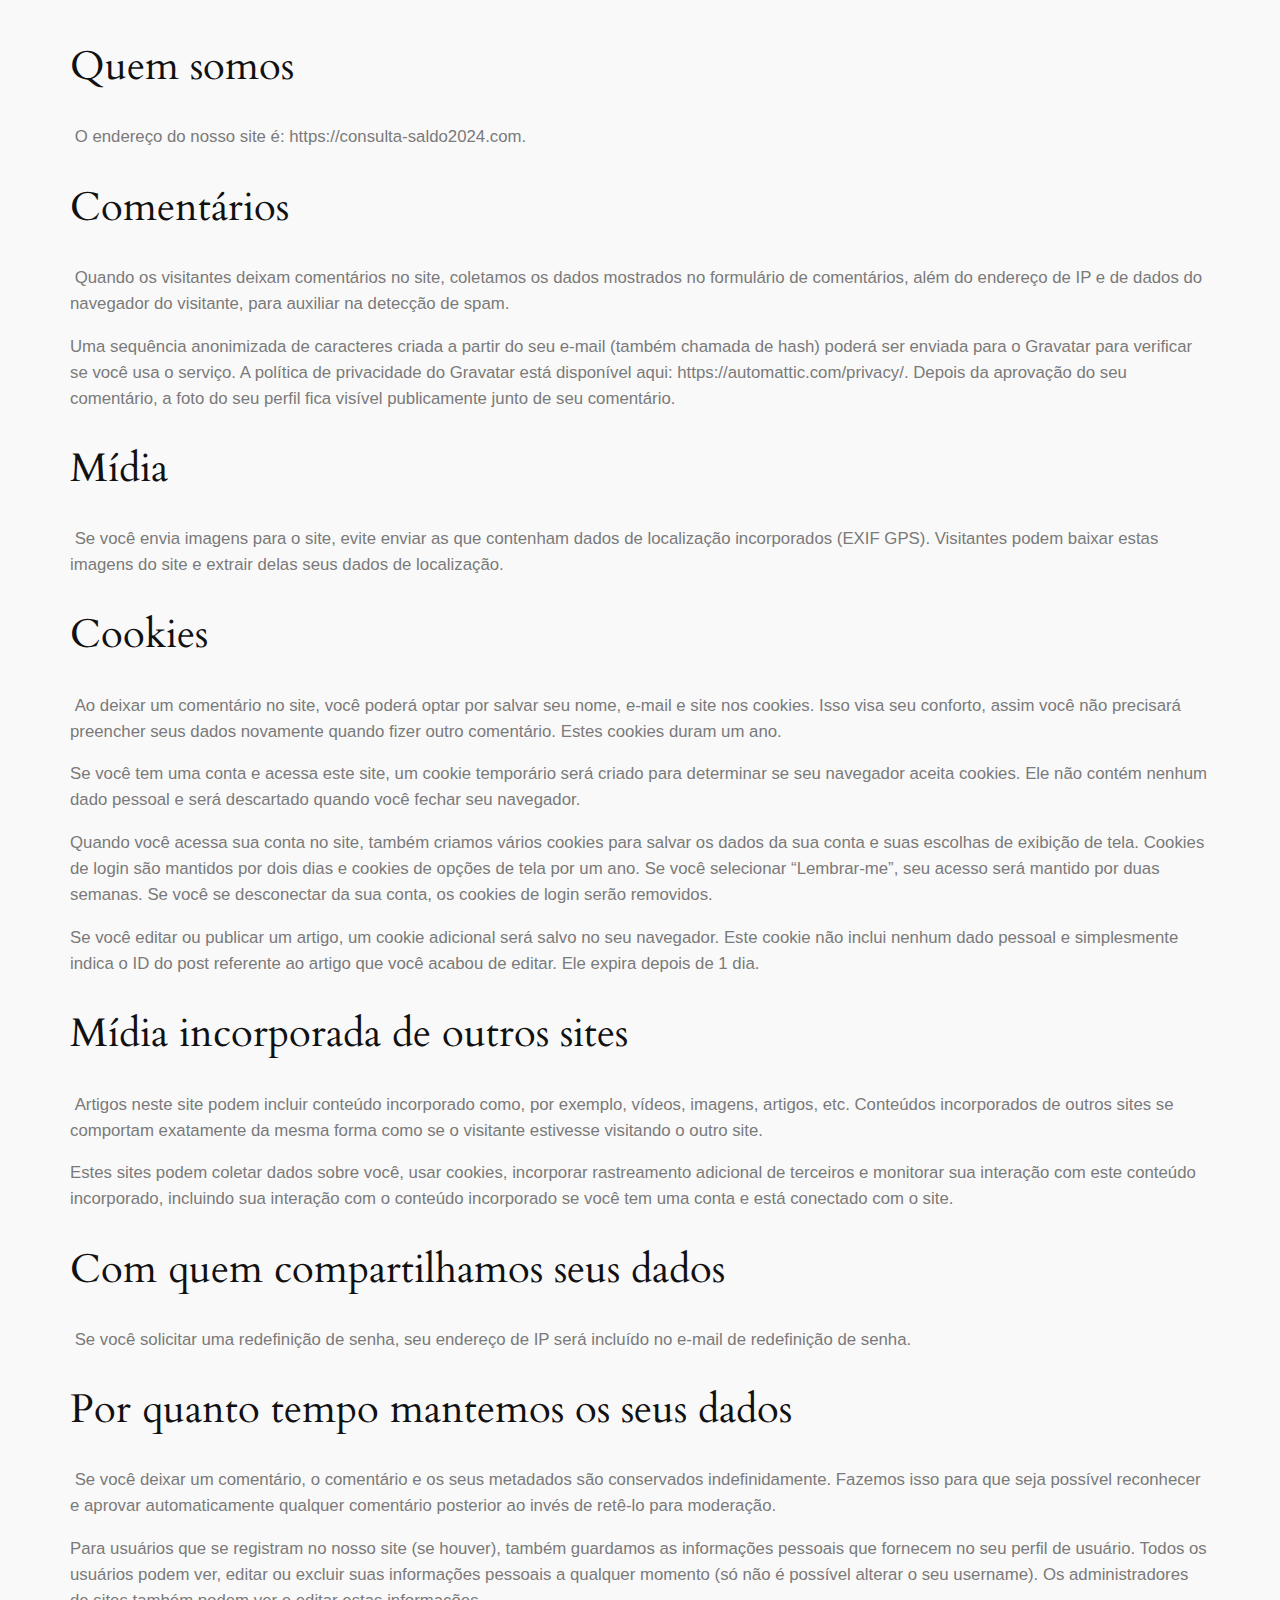
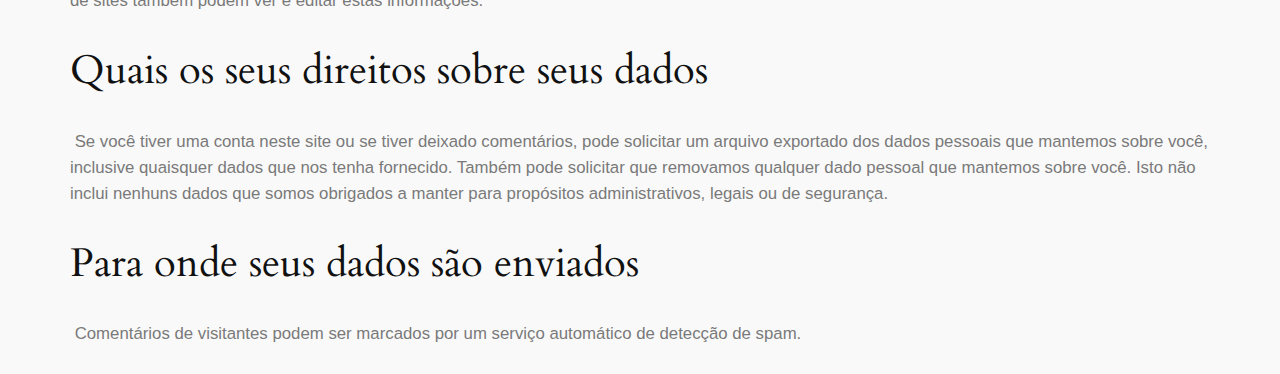
<file: index.php/politica-de-privacidade/index.htm>
﻿<!DOCTYPE html>
<html lang="pt-BR">
<head>
	<meta charset="UTF-8">
			<title>Política de privacidade &#8211; Consulta Brasil 2024</title>
		<meta name="viewport" content="width=device-width, initial-scale=1">
<meta name='robots' content='max-image-preview:large'>
<title>Política de privacidade &#8211; Consulta Brasil 2024</title>
<link rel="alternate" type="application/rss+xml" title="Feed para Consulta Brasil 2024 &raquo;" href="../feed/index.htm">
<link rel="alternate" type="application/rss+xml" title="Feed de comentários para Consulta Brasil 2024 &raquo;" href="../comments/feed/index.htm">
<link rel="alternate" type="application/rss+xml" title="Feed de comentários para Consulta Brasil 2024 &raquo; Política de privacidade" href="feed/index.htm">
<script>
window._wpemojiSettings = {"baseUrl":"https:\/\/s.w.org\/images\/core\/emoji\/14.0.0\/72x72\/","ext":".png","svgUrl":"https:\/\/s.w.org\/images\/core\/emoji\/14.0.0\/svg\/","svgExt":".svg","source":{"concatemoji":"https:\/\/consulta-saldo2024.com\/wp-includes\/js\/wp-emoji-release.min.js?ver=6.4.2"}};
/*! This file is auto-generated */
!function(i,n){var o,s,e;function c(e){try{var t={supportTests:e,timestamp:(new Date).valueOf()};sessionStorage.setItem(o,JSON.stringify(t))}catch(e){}}function p(e,t,n){e.clearRect(0,0,e.canvas.width,e.canvas.height),e.fillText(t,0,0);var t=new Uint32Array(e.getImageData(0,0,e.canvas.width,e.canvas.height).data),r=(e.clearRect(0,0,e.canvas.width,e.canvas.height),e.fillText(n,0,0),new Uint32Array(e.getImageData(0,0,e.canvas.width,e.canvas.height).data));return t.every(function(e,t){return e===r[t]})}function u(e,t,n){switch(t){case"flag":return n(e,"\ud83c\udff3\ufe0f\u200d\u26a7\ufe0f","\ud83c\udff3\ufe0f\u200b\u26a7\ufe0f")?!1:!n(e,"\ud83c\uddfa\ud83c\uddf3","\ud83c\uddfa\u200b\ud83c\uddf3")&&!n(e,"\ud83c\udff4\udb40\udc67\udb40\udc62\udb40\udc65\udb40\udc6e\udb40\udc67\udb40\udc7f","\ud83c\udff4\u200b\udb40\udc67\u200b\udb40\udc62\u200b\udb40\udc65\u200b\udb40\udc6e\u200b\udb40\udc67\u200b\udb40\udc7f");case"emoji":return!n(e,"\ud83e\udef1\ud83c\udffb\u200d\ud83e\udef2\ud83c\udfff","\ud83e\udef1\ud83c\udffb\u200b\ud83e\udef2\ud83c\udfff")}return!1}function f(e,t,n){var r="undefined"!=typeof WorkerGlobalScope&&self instanceof WorkerGlobalScope?new OffscreenCanvas(300,150):i.createElement("canvas"),a=r.getContext("2d",{willReadFrequently:!0}),o=(a.textBaseline="top",a.font="600 32px Arial",{});return e.forEach(function(e){o[e]=t(a,e,n)}),o}function t(e){var t=i.createElement("script");t.src=e,t.defer=!0,i.head.appendChild(t)}"undefined"!=typeof Promise&&(o="wpEmojiSettingsSupports",s=["flag","emoji"],n.supports={everything:!0,everythingExceptFlag:!0},e=new Promise(function(e){i.addEventListener("DOMContentLoaded",e,{once:!0})}),new Promise(function(t){var n=function(){try{var e=JSON.parse(sessionStorage.getItem(o));if("object"==typeof e&&"number"==typeof e.timestamp&&(new Date).valueOf()<e.timestamp+604800&&"object"==typeof e.supportTests)return e.supportTests}catch(e){}return null}();if(!n){if("undefined"!=typeof Worker&&"undefined"!=typeof OffscreenCanvas&&"undefined"!=typeof URL&&URL.createObjectURL&&"undefined"!=typeof Blob)try{var e="postMessage("+f.toString()+"("+[JSON.stringify(s),u.toString(),p.toString()].join(",")+"));",r=new Blob([e],{type:"text/javascript"}),a=new Worker(URL.createObjectURL(r),{name:"wpTestEmojiSupports"});return void(a.onmessage=function(e){c(n=e.data),a.terminate(),t(n)})}catch(e){}c(n=f(s,u,p))}t(n)}).then(function(e){for(var t in e)n.supports[t]=e[t],n.supports.everything=n.supports.everything&&n.supports[t],"flag"!==t&&(n.supports.everythingExceptFlag=n.supports.everythingExceptFlag&&n.supports[t]);n.supports.everythingExceptFlag=n.supports.everythingExceptFlag&&!n.supports.flag,n.DOMReady=!1,n.readyCallback=function(){n.DOMReady=!0}}).then(function(){return e}).then(function(){var e;n.supports.everything||(n.readyCallback(),(e=n.source||{}).concatemoji?t(e.concatemoji):e.wpemoji&&e.twemoji&&(t(e.twemoji),t(e.wpemoji)))}))}((window,document),window._wpemojiSettings);
</script>
<style id='wp-emoji-styles-inline-css'>

	img.wp-smiley, img.emoji {
		display: inline !important;
		border: none !important;
		box-shadow: none !important;
		height: 1em !important;
		width: 1em !important;
		margin: 0 0.07em !important;
		vertical-align: -0.1em !important;
		background: none !important;
		padding: 0 !important;
	}
</style>
<style id='wp-block-library-inline-css'>
:root{--wp-admin-theme-color:#007cba;--wp-admin-theme-color--rgb:0,124,186;--wp-admin-theme-color-darker-10:#006ba1;--wp-admin-theme-color-darker-10--rgb:0,107,161;--wp-admin-theme-color-darker-20:#005a87;--wp-admin-theme-color-darker-20--rgb:0,90,135;--wp-admin-border-width-focus:2px;--wp-block-synced-color:#7a00df;--wp-block-synced-color--rgb:122,0,223}@media (min-resolution:192dpi){:root{--wp-admin-border-width-focus:1.5px}}.wp-element-button{cursor:pointer}:root{--wp--preset--font-size--normal:16px;--wp--preset--font-size--huge:42px}:root .has-very-light-gray-background-color{background-color:#eee}:root .has-very-dark-gray-background-color{background-color:#313131}:root .has-very-light-gray-color{color:#eee}:root .has-very-dark-gray-color{color:#313131}:root .has-vivid-green-cyan-to-vivid-cyan-blue-gradient-background{background:linear-gradient(135deg,#00d084,#0693e3)}:root .has-purple-crush-gradient-background{background:linear-gradient(135deg,#34e2e4,#4721fb 50%,#ab1dfe)}:root .has-hazy-dawn-gradient-background{background:linear-gradient(135deg,#faaca8,#dad0ec)}:root .has-subdued-olive-gradient-background{background:linear-gradient(135deg,#fafae1,#67a671)}:root .has-atomic-cream-gradient-background{background:linear-gradient(135deg,#fdd79a,#004a59)}:root .has-nightshade-gradient-background{background:linear-gradient(135deg,#330968,#31cdcf)}:root .has-midnight-gradient-background{background:linear-gradient(135deg,#020381,#2874fc)}.has-regular-font-size{font-size:1em}.has-larger-font-size{font-size:2.625em}.has-normal-font-size{font-size:var(--wp--preset--font-size--normal)}.has-huge-font-size{font-size:var(--wp--preset--font-size--huge)}.has-text-align-center{text-align:center}.has-text-align-left{text-align:left}.has-text-align-right{text-align:right}#end-resizable-editor-section{display:none}.aligncenter{clear:both}.items-justified-left{justify-content:flex-start}.items-justified-center{justify-content:center}.items-justified-right{justify-content:flex-end}.items-justified-space-between{justify-content:space-between}.screen-reader-text{clip:rect(1px,1px,1px,1px);word-wrap:normal!important;border:0;-webkit-clip-path:inset(50%);clip-path:inset(50%);height:1px;margin:-1px;overflow:hidden;padding:0;position:absolute;width:1px}.screen-reader-text:focus{clip:auto!important;background-color:#ddd;-webkit-clip-path:none;clip-path:none;color:#444;display:block;font-size:1em;height:auto;left:5px;line-height:normal;padding:15px 23px 14px;text-decoration:none;top:5px;width:auto;z-index:100000}html :where(.has-border-color){border-style:solid}html :where([style*=border-top-color]){border-top-style:solid}html :where([style*=border-right-color]){border-right-style:solid}html :where([style*=border-bottom-color]){border-bottom-style:solid}html :where([style*=border-left-color]){border-left-style:solid}html :where([style*=border-width]){border-style:solid}html :where([style*=border-top-width]){border-top-style:solid}html :where([style*=border-right-width]){border-right-style:solid}html :where([style*=border-bottom-width]){border-bottom-style:solid}html :where([style*=border-left-width]){border-left-style:solid}html :where(img[class*=wp-image-]){height:auto;max-width:100%}:where(figure){margin:0 0 1em}html :where(.is-position-sticky){--wp-admin--admin-bar--position-offset:var(--wp-admin--admin-bar--height,0px)}@media screen and (max-width:600px){html :where(.is-position-sticky){--wp-admin--admin-bar--position-offset:0px}}
</style>
<style id='global-styles-inline-css'>
body{--wp--preset--color--black: #000000;--wp--preset--color--cyan-bluish-gray: #abb8c3;--wp--preset--color--white: #ffffff;--wp--preset--color--pale-pink: #f78da7;--wp--preset--color--vivid-red: #cf2e2e;--wp--preset--color--luminous-vivid-orange: #ff6900;--wp--preset--color--luminous-vivid-amber: #fcb900;--wp--preset--color--light-green-cyan: #7bdcb5;--wp--preset--color--vivid-green-cyan: #00d084;--wp--preset--color--pale-cyan-blue: #8ed1fc;--wp--preset--color--vivid-cyan-blue: #0693e3;--wp--preset--color--vivid-purple: #9b51e0;--wp--preset--color--base: #f9f9f9;--wp--preset--color--base-2: #ffffff;--wp--preset--color--contrast: #111111;--wp--preset--color--contrast-2: #636363;--wp--preset--color--contrast-3: #A4A4A4;--wp--preset--color--accent: #cfcabe;--wp--preset--color--accent-2: #c2a990;--wp--preset--color--accent-3: #d8613c;--wp--preset--color--accent-4: #b1c5a4;--wp--preset--color--accent-5: #b5bdbc;--wp--preset--gradient--vivid-cyan-blue-to-vivid-purple: linear-gradient(135deg,rgba(6,147,227,1) 0%,rgb(155,81,224) 100%);--wp--preset--gradient--light-green-cyan-to-vivid-green-cyan: linear-gradient(135deg,rgb(122,220,180) 0%,rgb(0,208,130) 100%);--wp--preset--gradient--luminous-vivid-amber-to-luminous-vivid-orange: linear-gradient(135deg,rgba(252,185,0,1) 0%,rgba(255,105,0,1) 100%);--wp--preset--gradient--luminous-vivid-orange-to-vivid-red: linear-gradient(135deg,rgba(255,105,0,1) 0%,rgb(207,46,46) 100%);--wp--preset--gradient--very-light-gray-to-cyan-bluish-gray: linear-gradient(135deg,rgb(238,238,238) 0%,rgb(169,184,195) 100%);--wp--preset--gradient--cool-to-warm-spectrum: linear-gradient(135deg,rgb(74,234,220) 0%,rgb(151,120,209) 20%,rgb(207,42,186) 40%,rgb(238,44,130) 60%,rgb(251,105,98) 80%,rgb(254,248,76) 100%);--wp--preset--gradient--blush-light-purple: linear-gradient(135deg,rgb(255,206,236) 0%,rgb(152,150,240) 100%);--wp--preset--gradient--blush-bordeaux: linear-gradient(135deg,rgb(254,205,165) 0%,rgb(254,45,45) 50%,rgb(107,0,62) 100%);--wp--preset--gradient--luminous-dusk: linear-gradient(135deg,rgb(255,203,112) 0%,rgb(199,81,192) 50%,rgb(65,88,208) 100%);--wp--preset--gradient--pale-ocean: linear-gradient(135deg,rgb(255,245,203) 0%,rgb(182,227,212) 50%,rgb(51,167,181) 100%);--wp--preset--gradient--electric-grass: linear-gradient(135deg,rgb(202,248,128) 0%,rgb(113,206,126) 100%);--wp--preset--gradient--midnight: linear-gradient(135deg,rgb(2,3,129) 0%,rgb(40,116,252) 100%);--wp--preset--gradient--gradient-1: linear-gradient(to bottom, #cfcabe 0%, #F9F9F9 100%);--wp--preset--gradient--gradient-2: linear-gradient(to bottom, #C2A990 0%, #F9F9F9 100%);--wp--preset--gradient--gradient-3: linear-gradient(to bottom, #D8613C 0%, #F9F9F9 100%);--wp--preset--gradient--gradient-4: linear-gradient(to bottom, #B1C5A4 0%, #F9F9F9 100%);--wp--preset--gradient--gradient-5: linear-gradient(to bottom, #B5BDBC 0%, #F9F9F9 100%);--wp--preset--gradient--gradient-6: linear-gradient(to bottom, #A4A4A4 0%, #F9F9F9 100%);--wp--preset--gradient--gradient-7: linear-gradient(to bottom, #cfcabe 50%, #F9F9F9 50%);--wp--preset--gradient--gradient-8: linear-gradient(to bottom, #C2A990 50%, #F9F9F9 50%);--wp--preset--gradient--gradient-9: linear-gradient(to bottom, #D8613C 50%, #F9F9F9 50%);--wp--preset--gradient--gradient-10: linear-gradient(to bottom, #B1C5A4 50%, #F9F9F9 50%);--wp--preset--gradient--gradient-11: linear-gradient(to bottom, #B5BDBC 50%, #F9F9F9 50%);--wp--preset--gradient--gradient-12: linear-gradient(to bottom, #A4A4A4 50%, #F9F9F9 50%);--wp--preset--font-size--small: 0.9rem;--wp--preset--font-size--medium: 1.05rem;--wp--preset--font-size--large: clamp(1.39rem, 1.39rem + ((1vw - 0.2rem) * 0.767), 1.85rem);--wp--preset--font-size--x-large: clamp(1.85rem, 1.85rem + ((1vw - 0.2rem) * 1.083), 2.5rem);--wp--preset--font-size--xx-large: clamp(2.5rem, 2.5rem + ((1vw - 0.2rem) * 1.283), 3.27rem);--wp--preset--font-family--body: "Inter", sans-serif;--wp--preset--font-family--heading: Cardo;--wp--preset--font-family--system-sans-serif: -apple-system, BlinkMacSystemFont, avenir next, avenir, segoe ui, helvetica neue, helvetica, Cantarell, Ubuntu, roboto, noto, arial, sans-serif;--wp--preset--font-family--system-serif: Iowan Old Style, Apple Garamond, Baskerville, Times New Roman, Droid Serif, Times, Source Serif Pro, serif, Apple Color Emoji, Segoe UI Emoji, Segoe UI Symbol;--wp--preset--spacing--10: 1rem;--wp--preset--spacing--20: min(1.5rem, 2vw);--wp--preset--spacing--30: min(2.5rem, 3vw);--wp--preset--spacing--40: min(4rem, 5vw);--wp--preset--spacing--50: min(6.5rem, 8vw);--wp--preset--spacing--60: min(10.5rem, 13vw);--wp--preset--shadow--natural: 6px 6px 9px rgba(0, 0, 0, 0.2);--wp--preset--shadow--deep: 12px 12px 50px rgba(0, 0, 0, 0.4);--wp--preset--shadow--sharp: 6px 6px 0px rgba(0, 0, 0, 0.2);--wp--preset--shadow--outlined: 6px 6px 0px -3px rgba(255, 255, 255, 1), 6px 6px rgba(0, 0, 0, 1);--wp--preset--shadow--crisp: 6px 6px 0px rgba(0, 0, 0, 1);}body { margin: 0;--wp--style--global--content-size: 620px;--wp--style--global--wide-size: 1280px; }.wp-site-blocks { padding-top: var(--wp--style--root--padding-top); padding-bottom: var(--wp--style--root--padding-bottom); }.has-global-padding { padding-right: var(--wp--style--root--padding-right); padding-left: var(--wp--style--root--padding-left); }.has-global-padding :where(.has-global-padding:not(.wp-block-block)) { padding-right: 0; padding-left: 0; }.has-global-padding > .alignfull { margin-right: calc(var(--wp--style--root--padding-right) * -1); margin-left: calc(var(--wp--style--root--padding-left) * -1); }.has-global-padding :where(.has-global-padding:not(.wp-block-block)) > .alignfull { margin-right: 0; margin-left: 0; }.has-global-padding > .alignfull:where(:not(.has-global-padding):not(.is-layout-flex):not(.is-layout-grid)) > :where([class*="wp-block-"]:not(.alignfull):not([class*="__"]),p,h1,h2,h3,h4,h5,h6,ul,ol) { padding-right: var(--wp--style--root--padding-right); padding-left: var(--wp--style--root--padding-left); }.has-global-padding :where(.has-global-padding) > .alignfull:where(:not(.has-global-padding)) > :where([class*="wp-block-"]:not(.alignfull):not([class*="__"]),p,h1,h2,h3,h4,h5,h6,ul,ol) { padding-right: 0; padding-left: 0; }.wp-site-blocks > .alignleft { float: left; margin-right: 2em; }.wp-site-blocks > .alignright { float: right; margin-left: 2em; }.wp-site-blocks > .aligncenter { justify-content: center; margin-left: auto; margin-right: auto; }:where(.wp-site-blocks) > * { margin-block-start: 1.2rem; margin-block-end: 0; }:where(.wp-site-blocks) > :first-child:first-child { margin-block-start: 0; }:where(.wp-site-blocks) > :last-child:last-child { margin-block-end: 0; }body { --wp--style--block-gap: 1.2rem; }:where(body .is-layout-flow)  > :first-child:first-child{margin-block-start: 0;}:where(body .is-layout-flow)  > :last-child:last-child{margin-block-end: 0;}:where(body .is-layout-flow)  > *{margin-block-start: 1.2rem;margin-block-end: 0;}:where(body .is-layout-constrained)  > :first-child:first-child{margin-block-start: 0;}:where(body .is-layout-constrained)  > :last-child:last-child{margin-block-end: 0;}:where(body .is-layout-constrained)  > *{margin-block-start: 1.2rem;margin-block-end: 0;}:where(body .is-layout-flex) {gap: 1.2rem;}:where(body .is-layout-grid) {gap: 1.2rem;}body .is-layout-flow > .alignleft{float: left;margin-inline-start: 0;margin-inline-end: 2em;}body .is-layout-flow > .alignright{float: right;margin-inline-start: 2em;margin-inline-end: 0;}body .is-layout-flow > .aligncenter{margin-left: auto !important;margin-right: auto !important;}body .is-layout-constrained > .alignleft{float: left;margin-inline-start: 0;margin-inline-end: 2em;}body .is-layout-constrained > .alignright{float: right;margin-inline-start: 2em;margin-inline-end: 0;}body .is-layout-constrained > .aligncenter{margin-left: auto !important;margin-right: auto !important;}body .is-layout-constrained > :where(:not(.alignleft):not(.alignright):not(.alignfull)){max-width: var(--wp--style--global--content-size);margin-left: auto !important;margin-right: auto !important;}body .is-layout-constrained > .alignwide{max-width: var(--wp--style--global--wide-size);}body .is-layout-flex{display: flex;}body .is-layout-flex{flex-wrap: wrap;align-items: center;}body .is-layout-flex > *{margin: 0;}body .is-layout-grid{display: grid;}body .is-layout-grid > *{margin: 0;}body{background-color: var(--wp--preset--color--base);color: var(--wp--preset--color--contrast);font-family: var(--wp--preset--font-family--body);font-size: var(--wp--preset--font-size--medium);font-style: normal;font-weight: 400;line-height: 1.55;--wp--style--root--padding-top: 0px;--wp--style--root--padding-right: var(--wp--preset--spacing--50);--wp--style--root--padding-bottom: 0px;--wp--style--root--padding-left: var(--wp--preset--spacing--50);}a:where(:not(.wp-element-button)){color: var(--wp--preset--color--contrast);text-decoration: underline;}a:where(:not(.wp-element-button)):hover{text-decoration: none;}h1, h2, h3, h4, h5, h6{color: var(--wp--preset--color--contrast);font-family: var(--wp--preset--font-family--heading);font-weight: 400;line-height: 1.2;}h1{font-size: var(--wp--preset--font-size--xx-large);line-height: 1.15;}h2{font-size: var(--wp--preset--font-size--x-large);}h3{font-size: var(--wp--preset--font-size--large);}h4{font-size: clamp(1.1rem, 1.1rem + ((1vw - 0.2rem) * 0.767), 1.5rem);}h5{font-size: var(--wp--preset--font-size--medium);}h6{font-size: var(--wp--preset--font-size--small);}.wp-element-button, .wp-block-button__link{background-color: var(--wp--preset--color--contrast);border-radius: .33rem;border-color: var(--wp--preset--color--contrast);border-width: 0;color: var(--wp--preset--color--base);font-family: inherit;font-size: var(--wp--preset--font-size--small);font-style: normal;font-weight: 500;line-height: inherit;padding-top: 0.6rem;padding-right: 1rem;padding-bottom: 0.6rem;padding-left: 1rem;text-decoration: none;}.wp-element-button:hover, .wp-block-button__link:hover{background-color: var(--wp--preset--color--contrast-2);border-color: var(--wp--preset--color--contrast-2);color: var(--wp--preset--color--base);}.wp-element-button:focus, .wp-block-button__link:focus{background-color: var(--wp--preset--color--contrast-2);border-color: var(--wp--preset--color--contrast-2);color: var(--wp--preset--color--base);outline-color: var(--wp--preset--color--contrast);outline-offset: 2px;outline-style: dotted;outline-width: 1px;}.wp-element-button:active, .wp-block-button__link:active{background-color: var(--wp--preset--color--contrast);color: var(--wp--preset--color--base);}.wp-element-caption, .wp-block-audio figcaption, .wp-block-embed figcaption, .wp-block-gallery figcaption, .wp-block-image figcaption, .wp-block-table figcaption, .wp-block-video figcaption{color: var(--wp--preset--color--contrast-2);font-family: var(--wp--preset--font-family--body);font-size: 0.8rem;}.has-black-color{color: var(--wp--preset--color--black) !important;}.has-cyan-bluish-gray-color{color: var(--wp--preset--color--cyan-bluish-gray) !important;}.has-white-color{color: var(--wp--preset--color--white) !important;}.has-pale-pink-color{color: var(--wp--preset--color--pale-pink) !important;}.has-vivid-red-color{color: var(--wp--preset--color--vivid-red) !important;}.has-luminous-vivid-orange-color{color: var(--wp--preset--color--luminous-vivid-orange) !important;}.has-luminous-vivid-amber-color{color: var(--wp--preset--color--luminous-vivid-amber) !important;}.has-light-green-cyan-color{color: var(--wp--preset--color--light-green-cyan) !important;}.has-vivid-green-cyan-color{color: var(--wp--preset--color--vivid-green-cyan) !important;}.has-pale-cyan-blue-color{color: var(--wp--preset--color--pale-cyan-blue) !important;}.has-vivid-cyan-blue-color{color: var(--wp--preset--color--vivid-cyan-blue) !important;}.has-vivid-purple-color{color: var(--wp--preset--color--vivid-purple) !important;}.has-base-color{color: var(--wp--preset--color--base) !important;}.has-base-2-color{color: var(--wp--preset--color--base-2) !important;}.has-contrast-color{color: var(--wp--preset--color--contrast) !important;}.has-contrast-2-color{color: var(--wp--preset--color--contrast-2) !important;}.has-contrast-3-color{color: var(--wp--preset--color--contrast-3) !important;}.has-accent-color{color: var(--wp--preset--color--accent) !important;}.has-accent-2-color{color: var(--wp--preset--color--accent-2) !important;}.has-accent-3-color{color: var(--wp--preset--color--accent-3) !important;}.has-accent-4-color{color: var(--wp--preset--color--accent-4) !important;}.has-accent-5-color{color: var(--wp--preset--color--accent-5) !important;}.has-black-background-color{background-color: var(--wp--preset--color--black) !important;}.has-cyan-bluish-gray-background-color{background-color: var(--wp--preset--color--cyan-bluish-gray) !important;}.has-white-background-color{background-color: var(--wp--preset--color--white) !important;}.has-pale-pink-background-color{background-color: var(--wp--preset--color--pale-pink) !important;}.has-vivid-red-background-color{background-color: var(--wp--preset--color--vivid-red) !important;}.has-luminous-vivid-orange-background-color{background-color: var(--wp--preset--color--luminous-vivid-orange) !important;}.has-luminous-vivid-amber-background-color{background-color: var(--wp--preset--color--luminous-vivid-amber) !important;}.has-light-green-cyan-background-color{background-color: var(--wp--preset--color--light-green-cyan) !important;}.has-vivid-green-cyan-background-color{background-color: var(--wp--preset--color--vivid-green-cyan) !important;}.has-pale-cyan-blue-background-color{background-color: var(--wp--preset--color--pale-cyan-blue) !important;}.has-vivid-cyan-blue-background-color{background-color: var(--wp--preset--color--vivid-cyan-blue) !important;}.has-vivid-purple-background-color{background-color: var(--wp--preset--color--vivid-purple) !important;}.has-base-background-color{background-color: var(--wp--preset--color--base) !important;}.has-base-2-background-color{background-color: var(--wp--preset--color--base-2) !important;}.has-contrast-background-color{background-color: var(--wp--preset--color--contrast) !important;}.has-contrast-2-background-color{background-color: var(--wp--preset--color--contrast-2) !important;}.has-contrast-3-background-color{background-color: var(--wp--preset--color--contrast-3) !important;}.has-accent-background-color{background-color: var(--wp--preset--color--accent) !important;}.has-accent-2-background-color{background-color: var(--wp--preset--color--accent-2) !important;}.has-accent-3-background-color{background-color: var(--wp--preset--color--accent-3) !important;}.has-accent-4-background-color{background-color: var(--wp--preset--color--accent-4) !important;}.has-accent-5-background-color{background-color: var(--wp--preset--color--accent-5) !important;}.has-black-border-color{border-color: var(--wp--preset--color--black) !important;}.has-cyan-bluish-gray-border-color{border-color: var(--wp--preset--color--cyan-bluish-gray) !important;}.has-white-border-color{border-color: var(--wp--preset--color--white) !important;}.has-pale-pink-border-color{border-color: var(--wp--preset--color--pale-pink) !important;}.has-vivid-red-border-color{border-color: var(--wp--preset--color--vivid-red) !important;}.has-luminous-vivid-orange-border-color{border-color: var(--wp--preset--color--luminous-vivid-orange) !important;}.has-luminous-vivid-amber-border-color{border-color: var(--wp--preset--color--luminous-vivid-amber) !important;}.has-light-green-cyan-border-color{border-color: var(--wp--preset--color--light-green-cyan) !important;}.has-vivid-green-cyan-border-color{border-color: var(--wp--preset--color--vivid-green-cyan) !important;}.has-pale-cyan-blue-border-color{border-color: var(--wp--preset--color--pale-cyan-blue) !important;}.has-vivid-cyan-blue-border-color{border-color: var(--wp--preset--color--vivid-cyan-blue) !important;}.has-vivid-purple-border-color{border-color: var(--wp--preset--color--vivid-purple) !important;}.has-base-border-color{border-color: var(--wp--preset--color--base) !important;}.has-base-2-border-color{border-color: var(--wp--preset--color--base-2) !important;}.has-contrast-border-color{border-color: var(--wp--preset--color--contrast) !important;}.has-contrast-2-border-color{border-color: var(--wp--preset--color--contrast-2) !important;}.has-contrast-3-border-color{border-color: var(--wp--preset--color--contrast-3) !important;}.has-accent-border-color{border-color: var(--wp--preset--color--accent) !important;}.has-accent-2-border-color{border-color: var(--wp--preset--color--accent-2) !important;}.has-accent-3-border-color{border-color: var(--wp--preset--color--accent-3) !important;}.has-accent-4-border-color{border-color: var(--wp--preset--color--accent-4) !important;}.has-accent-5-border-color{border-color: var(--wp--preset--color--accent-5) !important;}.has-vivid-cyan-blue-to-vivid-purple-gradient-background{background: var(--wp--preset--gradient--vivid-cyan-blue-to-vivid-purple) !important;}.has-light-green-cyan-to-vivid-green-cyan-gradient-background{background: var(--wp--preset--gradient--light-green-cyan-to-vivid-green-cyan) !important;}.has-luminous-vivid-amber-to-luminous-vivid-orange-gradient-background{background: var(--wp--preset--gradient--luminous-vivid-amber-to-luminous-vivid-orange) !important;}.has-luminous-vivid-orange-to-vivid-red-gradient-background{background: var(--wp--preset--gradient--luminous-vivid-orange-to-vivid-red) !important;}.has-very-light-gray-to-cyan-bluish-gray-gradient-background{background: var(--wp--preset--gradient--very-light-gray-to-cyan-bluish-gray) !important;}.has-cool-to-warm-spectrum-gradient-background{background: var(--wp--preset--gradient--cool-to-warm-spectrum) !important;}.has-blush-light-purple-gradient-background{background: var(--wp--preset--gradient--blush-light-purple) !important;}.has-blush-bordeaux-gradient-background{background: var(--wp--preset--gradient--blush-bordeaux) !important;}.has-luminous-dusk-gradient-background{background: var(--wp--preset--gradient--luminous-dusk) !important;}.has-pale-ocean-gradient-background{background: var(--wp--preset--gradient--pale-ocean) !important;}.has-electric-grass-gradient-background{background: var(--wp--preset--gradient--electric-grass) !important;}.has-midnight-gradient-background{background: var(--wp--preset--gradient--midnight) !important;}.has-gradient-1-gradient-background{background: var(--wp--preset--gradient--gradient-1) !important;}.has-gradient-2-gradient-background{background: var(--wp--preset--gradient--gradient-2) !important;}.has-gradient-3-gradient-background{background: var(--wp--preset--gradient--gradient-3) !important;}.has-gradient-4-gradient-background{background: var(--wp--preset--gradient--gradient-4) !important;}.has-gradient-5-gradient-background{background: var(--wp--preset--gradient--gradient-5) !important;}.has-gradient-6-gradient-background{background: var(--wp--preset--gradient--gradient-6) !important;}.has-gradient-7-gradient-background{background: var(--wp--preset--gradient--gradient-7) !important;}.has-gradient-8-gradient-background{background: var(--wp--preset--gradient--gradient-8) !important;}.has-gradient-9-gradient-background{background: var(--wp--preset--gradient--gradient-9) !important;}.has-gradient-10-gradient-background{background: var(--wp--preset--gradient--gradient-10) !important;}.has-gradient-11-gradient-background{background: var(--wp--preset--gradient--gradient-11) !important;}.has-gradient-12-gradient-background{background: var(--wp--preset--gradient--gradient-12) !important;}.has-small-font-size{font-size: var(--wp--preset--font-size--small) !important;}.has-medium-font-size{font-size: var(--wp--preset--font-size--medium) !important;}.has-large-font-size{font-size: var(--wp--preset--font-size--large) !important;}.has-x-large-font-size{font-size: var(--wp--preset--font-size--x-large) !important;}.has-xx-large-font-size{font-size: var(--wp--preset--font-size--xx-large) !important;}.has-body-font-family{font-family: var(--wp--preset--font-family--body) !important;}.has-heading-font-family{font-family: var(--wp--preset--font-family--heading) !important;}.has-system-sans-serif-font-family{font-family: var(--wp--preset--font-family--system-sans-serif) !important;}.has-system-serif-font-family{font-family: var(--wp--preset--font-family--system-serif) !important;}
.wp-block-calendar.wp-block-calendar table:where(:not(.has-text-color)) th{background-color:var(--wp--preset--color--contrast-2);color:var(--wp--preset--color--base);border-color:var(--wp--preset--color--contrast-2)}.wp-block-calendar table:where(:not(.has-text-color)) td{border-color:var(--wp--preset--color--contrast-2)}.wp-block-categories{}.wp-block-categories{list-style-type:none;}.wp-block-categories li{margin-bottom: 0.5rem;}.wp-block-post-comments-form{}.wp-block-post-comments-form textarea, .wp-block-post-comments-form input{border-radius:.33rem}.wp-block-loginout{}.wp-block-loginout input{border-radius:.33rem;padding:calc(0.667em + 2px);border:1px solid #949494;}.wp-block-post-terms{}.wp-block-post-terms .wp-block-post-terms__prefix{color: var(--wp--preset--color--contrast-2);}.wp-block-query-title{}.wp-block-query-title span{font-style: italic;}.wp-block-quote{}.wp-block-quote :where(p){margin-block-start:0;margin-block-end:calc(var(--wp--preset--spacing--10) + 0.5rem);}.wp-block-quote :where(:last-child){margin-block-end:0;}.wp-block-quote.has-text-align-right.is-style-plain, .rtl .is-style-plain.wp-block-quote:not(.has-text-align-center):not(.has-text-align-left){border-width: 0 2px 0 0;padding-left:calc(var(--wp--preset--spacing--20) + 0.5rem);padding-right:calc(var(--wp--preset--spacing--20) + 0.5rem);}.wp-block-quote.has-text-align-left.is-style-plain, body:not(.rtl) .is-style-plain.wp-block-quote:not(.has-text-align-center):not(.has-text-align-right){border-width: 0 0 0 2px;padding-left:calc(var(--wp--preset--spacing--20) + 0.5rem);padding-right:calc(var(--wp--preset--spacing--20) + 0.5rem)}.wp-block-search{}.wp-block-search .wp-block-search__input{border-radius:.33rem}.wp-block-separator{}.wp-block-separator:not(.is-style-wide):not(.is-style-dots):not(.alignwide):not(.alignfull){width: var(--wp--preset--spacing--60)}
</style>
<style id='wp-block-template-skip-link-inline-css'>

		.skip-link.screen-reader-text {
			border: 0;
			clip: rect(1px,1px,1px,1px);
			clip-path: inset(50%);
			height: 1px;
			margin: -1px;
			overflow: hidden;
			padding: 0;
			position: absolute !important;
			width: 1px;
			word-wrap: normal !important;
		}

		.skip-link.screen-reader-text:focus {
			background-color: #eee;
			clip: auto !important;
			clip-path: none;
			color: #444;
			display: block;
			font-size: 1em;
			height: auto;
			left: 5px;
			line-height: normal;
			padding: 15px 23px 14px;
			text-decoration: none;
			top: 5px;
			width: auto;
			z-index: 100000;
		}
</style>
<link rel='stylesheet' id='elementor-frontend-css' href='../../wp-content/plugins/elementor/assets/css/frontend-lite.min.css?ver=3.18.3' media='all'>
<link rel='stylesheet' id='swiper-css' href='../../wp-content/plugins/elementor/assets/lib/swiper/v8/css/swiper.min.css?ver=8.4.5' media='all'>
<link rel='stylesheet' id='elementor-post-5-css' href='../../wp-content/uploads/elementor/css/post-5.css?ver=1704995895' media='all'>
<link rel='stylesheet' id='elementor-global-css' href='../../wp-content/uploads/elementor/css/global.css?ver=1704997162' media='all'>
<link rel='stylesheet' id='elementor-post-3-css' href='../../wp-content/uploads/elementor/css/post-3.css?ver=1704997842' media='all'>
<link rel='stylesheet' id='google-fonts-1-css' href='../../css?family=Roboto%3A100%2C100italic%2C200%2C200italic%2C300%2C300italic%2C400%2C400italic%2C500%2C500italic%2C600%2C600italic%2C700%2C700italic%2C800%2C800italic%2C900%2C900italic%7CRoboto+Slab%3A100%2C100italic%2C200%2C200italic%2C300%2C300italic%2C400%2C400italic%2C500%2C500italic%2C600%2C600italic%2C700%2C700italic%2C800%2C800italic%2C900%2C900italic&#038;display=swap&#038;ver=6.4.2' media='all'>
<link rel="preconnect" href="https://fonts.gstatic.com/" crossorigin=""><link rel="https://api.w.org/" href="../wp-json/index.htm"><link rel="alternate" type="application/json" href="../wp-json/wp/v2/pages/3"><link rel="EditURI" type="application/rsd+xml" title="RSD" href="../../xmlrpc.php?rsd">
<meta name="generator" content="WordPress 6.4.2">
<link rel="canonical" href="index.htm">
<link rel='shortlink' href='index.htm?p=3'>
<link rel="alternate" type="application/json+oembed" href="../wp-json/oembed/1.0/embed-2?url=https%3A%2F%2Fconsulta-saldo2024.com%2Findex.php%2Fpolitica-de-privacidade%2F">
<link rel="alternate" type="text/xml+oembed" href="../wp-json/oembed/1.0/embed-3?url=https%3A%2F%2Fconsulta-saldo2024.com%2Findex.php%2Fpolitica-de-privacidade%2F&#038;format=xml">
<meta name="generator" content="Elementor 3.18.3; features: e_dom_optimization, e_optimized_assets_loading, e_optimized_css_loading, e_font_icon_svg, additional_custom_breakpoints, block_editor_assets_optimize, e_image_loading_optimization; settings: css_print_method-external, google_font-enabled, font_display-swap">
<style id='wp-fonts-local'>
@font-face{font-family:Inter;font-style:normal;font-weight:300 900;font-display:fallback;src:url('../../wp-content/themes/twentytwentyfour/assets/fonts/inter/Inter-VariableFont_slnt,wght.woff2') format('woff2');font-stretch:normal;}
@font-face{font-family:Cardo;font-style:normal;font-weight:400;font-display:fallback;src:url('../../wp-content/themes/twentytwentyfour/assets/fonts/cardo/cardo_normal_400.woff2') format('woff2');}
@font-face{font-family:Cardo;font-style:italic;font-weight:400;font-display:fallback;src:url('../../wp-content/themes/twentytwentyfour/assets/fonts/cardo/cardo_italic_400.woff2') format('woff2');}
@font-face{font-family:Cardo;font-style:normal;font-weight:700;font-display:fallback;src:url('../../wp-content/themes/twentytwentyfour/assets/fonts/cardo/cardo_normal_700.woff2') format('woff2');}
</style>
	<meta name="viewport" content="width=device-width, initial-scale=1.0, viewport-fit=cover"></head>
<body class="privacy-policy page-template page-template-elementor_canvas page page-id-3 wp-embed-responsive elementor-default elementor-template-canvas elementor-kit-5 elementor-page elementor-page-3">
			<div data-elementor-type="wp-page" data-elementor-id="3" class="elementor elementor-3">
							<div class="elementor-element elementor-element-5f474f91 e-flex e-con-boxed e-con e-parent" data-id="5f474f91" data-element_type="container" data-settings="{&quot;content_width&quot;:&quot;boxed&quot;}" data-core-v316-plus="true">
					<div class="e-con-inner">
				<div class="elementor-element elementor-element-1fa34e76 elementor-widget elementor-widget-text-editor" data-id="1fa34e76" data-element_type="widget" data-widget_type="text-editor.default">
				<div class="elementor-widget-container">
			<style>/*! elementor - v3.18.0 - 20-12-2023 */
.elementor-widget-text-editor.elementor-drop-cap-view-stacked .elementor-drop-cap{background-color:#69727d;color:#fff}.elementor-widget-text-editor.elementor-drop-cap-view-framed .elementor-drop-cap{color:#69727d;border:3px solid;background-color:transparent}.elementor-widget-text-editor:not(.elementor-drop-cap-view-default) .elementor-drop-cap{margin-top:8px}.elementor-widget-text-editor:not(.elementor-drop-cap-view-default) .elementor-drop-cap-letter{width:1em;height:1em}.elementor-widget-text-editor .elementor-drop-cap{float:left;text-align:center;line-height:1;font-size:50px}.elementor-widget-text-editor .elementor-drop-cap-letter{display:inline-block}</style>				<!-- wp:heading -->
<h2>Quem somos</h2>
<!-- /wp:heading --><!-- wp:paragraph -->
<p><strong class="privacy-policy-tutorial"> </strong>O endereço do nosso site é: https://consulta-saldo2024.com.</p>
<!-- /wp:paragraph --><!-- wp:heading -->
<h2>Comentários</h2>
<!-- /wp:heading --><!-- wp:paragraph -->
<p><strong class="privacy-policy-tutorial"> </strong>Quando os visitantes deixam comentários no site, coletamos os dados mostrados no formulário de comentários, além do endereço de IP e de dados do navegador do visitante, para auxiliar na detecção de spam.</p>
<!-- /wp:paragraph --><!-- wp:paragraph -->
<p>Uma sequência anonimizada de caracteres criada a partir do seu e-mail (também chamada de hash) poderá ser enviada para o Gravatar para verificar se você usa o serviço. A política de privacidade do Gravatar está disponível aqui: https://automattic.com/privacy/. Depois da aprovação do seu comentário, a foto do seu perfil fica visível publicamente junto de seu comentário.</p>
<!-- /wp:paragraph --><!-- wp:heading -->
<h2>Mídia</h2>
<!-- /wp:heading --><!-- wp:paragraph -->
<p><strong class="privacy-policy-tutorial"> </strong>Se você envia imagens para o site, evite enviar as que contenham dados de localização incorporados (EXIF GPS). Visitantes podem baixar estas imagens do site e extrair delas seus dados de localização.</p>
<!-- /wp:paragraph --><!-- wp:heading -->
<h2>Cookies</h2>
<!-- /wp:heading --><!-- wp:paragraph -->
<p><strong class="privacy-policy-tutorial"> </strong>Ao deixar um comentário no site, você poderá optar por salvar seu nome, e-mail e site nos cookies. Isso visa seu conforto, assim você não precisará preencher seus dados novamente quando fizer outro comentário. Estes cookies duram um ano.</p>
<!-- /wp:paragraph --><!-- wp:paragraph -->
<p>Se você tem uma conta e acessa este site, um cookie temporário será criado para determinar se seu navegador aceita cookies. Ele não contém nenhum dado pessoal e será descartado quando você fechar seu navegador.</p>
<!-- /wp:paragraph --><!-- wp:paragraph -->
<p>Quando você acessa sua conta no site, também criamos vários cookies para salvar os dados da sua conta e suas escolhas de exibição de tela. Cookies de login são mantidos por dois dias e cookies de opções de tela por um ano. Se você selecionar &#8220;Lembrar-me&#8221;, seu acesso será mantido por duas semanas. Se você se desconectar da sua conta, os cookies de login serão removidos.</p>
<!-- /wp:paragraph --><!-- wp:paragraph -->
<p>Se você editar ou publicar um artigo, um cookie adicional será salvo no seu navegador. Este cookie não inclui nenhum dado pessoal e simplesmente indica o ID do post referente ao artigo que você acabou de editar. Ele expira depois de 1 dia.</p>
<!-- /wp:paragraph --><!-- wp:heading -->
<h2>Mídia incorporada de outros sites</h2>
<!-- /wp:heading --><!-- wp:paragraph -->
<p><strong class="privacy-policy-tutorial"> </strong>Artigos neste site podem incluir conteúdo incorporado como, por exemplo, vídeos, imagens, artigos, etc. Conteúdos incorporados de outros sites se comportam exatamente da mesma forma como se o visitante estivesse visitando o outro site.</p>
<!-- /wp:paragraph --><!-- wp:paragraph -->
<p>Estes sites podem coletar dados sobre você, usar cookies, incorporar rastreamento adicional de terceiros e monitorar sua interação com este conteúdo incorporado, incluindo sua interação com o conteúdo incorporado se você tem uma conta e está conectado com o site.</p>
<!-- /wp:paragraph --><!-- wp:heading -->
<h2>Com quem compartilhamos seus dados</h2>
<!-- /wp:heading --><!-- wp:paragraph -->
<p><strong class="privacy-policy-tutorial"> </strong>Se você solicitar uma redefinição de senha, seu endereço de IP será incluído no e-mail de redefinição de senha.</p>
<!-- /wp:paragraph --><!-- wp:heading -->
<h2>Por quanto tempo mantemos os seus dados</h2>
<!-- /wp:heading --><!-- wp:paragraph -->
<p><strong class="privacy-policy-tutorial"> </strong>Se você deixar um comentário, o comentário e os seus metadados são conservados indefinidamente. Fazemos isso para que seja possível reconhecer e aprovar automaticamente qualquer comentário posterior ao invés de retê-lo para moderação.</p>
<!-- /wp:paragraph --><!-- wp:paragraph -->
<p>Para usuários que se registram no nosso site (se houver), também guardamos as informações pessoais que fornecem no seu perfil de usuário. Todos os usuários podem ver, editar ou excluir suas informações pessoais a qualquer momento (só não é possível alterar o seu username). Os administradores de sites também podem ver e editar estas informações.</p>
<!-- /wp:paragraph --><!-- wp:heading -->
<h2>Quais os seus direitos sobre seus dados</h2>
<!-- /wp:heading --><!-- wp:paragraph -->
<p><strong class="privacy-policy-tutorial"> </strong>Se você tiver uma conta neste site ou se tiver deixado comentários, pode solicitar um arquivo exportado dos dados pessoais que mantemos sobre você, inclusive quaisquer dados que nos tenha fornecido. Também pode solicitar que removamos qualquer dado pessoal que mantemos sobre você. Isto não inclui nenhuns dados que somos obrigados a manter para propósitos administrativos, legais ou de segurança.</p>
<!-- /wp:paragraph --><!-- wp:heading -->
<h2>Para onde seus dados são enviados</h2>
<!-- /wp:heading --><!-- wp:paragraph -->
<p><strong class="privacy-policy-tutorial"> </strong>Comentários de visitantes podem ser marcados por um serviço automático de detecção de spam.</p>
<!-- /wp:paragraph -->						</div>
				</div>
					</div>
				</div>
							</div>
		<style id='wp-block-heading-inline-css'>
h1.has-background,h2.has-background,h3.has-background,h4.has-background,h5.has-background,h6.has-background{padding:1.25em 2.375em}h1.has-text-align-left[style*=writing-mode]:where([style*=vertical-lr]),h1.has-text-align-right[style*=writing-mode]:where([style*=vertical-rl]),h2.has-text-align-left[style*=writing-mode]:where([style*=vertical-lr]),h2.has-text-align-right[style*=writing-mode]:where([style*=vertical-rl]),h3.has-text-align-left[style*=writing-mode]:where([style*=vertical-lr]),h3.has-text-align-right[style*=writing-mode]:where([style*=vertical-rl]),h4.has-text-align-left[style*=writing-mode]:where([style*=vertical-lr]),h4.has-text-align-right[style*=writing-mode]:where([style*=vertical-rl]),h5.has-text-align-left[style*=writing-mode]:where([style*=vertical-lr]),h5.has-text-align-right[style*=writing-mode]:where([style*=vertical-rl]),h6.has-text-align-left[style*=writing-mode]:where([style*=vertical-lr]),h6.has-text-align-right[style*=writing-mode]:where([style*=vertical-rl]){rotate:180deg}

				.is-style-asterisk:before {
					content: '';
					width: 1.5rem;
					height: 3rem;
					background: var(--wp--preset--color--contrast-2, currentColor);
					clip-path: path('M11.93.684v8.039l5.633-5.633 1.216 1.23-5.66 5.66h8.04v1.737H13.2l5.701 5.701-1.23 1.23-5.742-5.742V21h-1.737v-8.094l-5.77 5.77-1.23-1.217 5.743-5.742H.842V9.98h8.162l-5.701-5.7 1.23-1.231 5.66 5.66V.684h1.737Z');
					display: block;
				}

				/* Hide the asterisk if the heading has no content, to avoid using empty headings to display the asterisk only, which is an A11Y issue */
				.is-style-asterisk:empty:before {
					content: none;
				}

				.is-style-asterisk:-moz-only-whitespace:before {
					content: none;
				}

				.is-style-asterisk.has-text-align-center:before {
					margin: 0 auto;
				}

				.is-style-asterisk.has-text-align-right:before {
					margin-left: auto;
				}

				.rtl .is-style-asterisk.has-text-align-left:before {
					margin-right: auto;
				}
</style>
<style id='wp-block-paragraph-inline-css'>
.is-small-text{font-size:.875em}.is-regular-text{font-size:1em}.is-large-text{font-size:2.25em}.is-larger-text{font-size:3em}.has-drop-cap:not(:focus):first-letter{float:left;font-size:8.4em;font-style:normal;font-weight:100;line-height:.68;margin:.05em .1em 0 0;text-transform:uppercase}body.rtl .has-drop-cap:not(:focus):first-letter{float:none;margin-left:.1em}p.has-drop-cap.has-background{overflow:hidden}p.has-background{padding:1.25em 2.375em}:where(p.has-text-color:not(.has-link-color)) a{color:inherit}p.has-text-align-left[style*="writing-mode:vertical-lr"],p.has-text-align-right[style*="writing-mode:vertical-rl"]{rotate:180deg}
</style>
<script id="wp-block-template-skip-link-js-after">
	( function() {
		var skipLinkTarget = document.querySelector( 'main' ),
			sibling,
			skipLinkTargetID,
			skipLink;

		// Early exit if a skip-link target can't be located.
		if ( ! skipLinkTarget ) {
			return;
		}

		/*
		 * Get the site wrapper.
		 * The skip-link will be injected in the beginning of it.
		 */
		sibling = document.querySelector( '.wp-site-blocks' );

		// Early exit if the root element was not found.
		if ( ! sibling ) {
			return;
		}

		// Get the skip-link target's ID, and generate one if it doesn't exist.
		skipLinkTargetID = skipLinkTarget.id;
		if ( ! skipLinkTargetID ) {
			skipLinkTargetID = 'wp--skip-link--target';
			skipLinkTarget.id = skipLinkTargetID;
		}

		// Create the skip link.
		skipLink = document.createElement( 'a' );
		skipLink.classList.add( 'skip-link', 'screen-reader-text' );
		skipLink.href = '#' + skipLinkTargetID;
		skipLink.innerHTML = 'Pular para o conteúdo';

		// Inject the skip link.
		sibling.parentElement.insertBefore( skipLink, sibling );
	}() );
	
</script>
<script src="../../wp-content/plugins/elementor/assets/js/webpack.runtime.min.js?ver=3.18.3" id="elementor-webpack-runtime-js"></script>
<script src="../../wp-includes/js/jquery/jquery.min.js?ver=3.7.1" id="jquery-core-js"></script>
<script src="../../wp-includes/js/jquery/jquery-migrate.min.js?ver=3.4.1" id="jquery-migrate-js"></script>
<script src="../../wp-content/plugins/elementor/assets/js/frontend-modules.min.js?ver=3.18.3" id="elementor-frontend-modules-js"></script>
<script src="../../wp-content/plugins/elementor/assets/lib/waypoints/waypoints.min.js?ver=4.0.2" id="elementor-waypoints-js"></script>
<script src="../../wp-includes/js/jquery/ui/core.min.js?ver=1.13.2" id="jquery-ui-core-js"></script>
<script id="elementor-frontend-js-before">
var elementorFrontendConfig = {"environmentMode":{"edit":false,"wpPreview":false,"isScriptDebug":false},"i18n":{"shareOnFacebook":"Compartilhar no Facebook","shareOnTwitter":"Compartilhar no Twitter","pinIt":"Fixar","download":"Baixar","downloadImage":"Baixar imagem","fullscreen":"Tela cheia","zoom":"Zoom","share":"Compartilhar","playVideo":"Reproduzir v\u00eddeo","previous":"Anterior","next":"Pr\u00f3ximo","close":"Fechar","a11yCarouselWrapperAriaLabel":"Carrossel | Rolagem horizontal: Setas para esquerda e direita","a11yCarouselPrevSlideMessage":"Slide anterior","a11yCarouselNextSlideMessage":"Pr\u00f3ximo slide","a11yCarouselFirstSlideMessage":"Este \u00e9 o primeiro slide","a11yCarouselLastSlideMessage":"Este \u00e9 o \u00faltimo slide","a11yCarouselPaginationBulletMessage":"Ir para o slide"},"is_rtl":false,"breakpoints":{"xs":0,"sm":480,"md":768,"lg":1025,"xl":1440,"xxl":1600},"responsive":{"breakpoints":{"mobile":{"label":"Retrato em dispositivos m\u00f3veis","value":767,"default_value":767,"direction":"max","is_enabled":true},"mobile_extra":{"label":"Paisagem em dispositivos m\u00f3veis","value":880,"default_value":880,"direction":"max","is_enabled":false},"tablet":{"label":"Tablet em modo retrato","value":1024,"default_value":1024,"direction":"max","is_enabled":true},"tablet_extra":{"label":"Tablet em modo paisagem","value":1200,"default_value":1200,"direction":"max","is_enabled":false},"laptop":{"label":"Notebook","value":1366,"default_value":1366,"direction":"max","is_enabled":false},"widescreen":{"label":"Widescreen","value":2400,"default_value":2400,"direction":"min","is_enabled":false}}},"version":"3.18.3","is_static":false,"experimentalFeatures":{"e_dom_optimization":true,"e_optimized_assets_loading":true,"e_optimized_css_loading":true,"e_font_icon_svg":true,"additional_custom_breakpoints":true,"container":true,"e_swiper_latest":true,"block_editor_assets_optimize":true,"landing-pages":true,"e_image_loading_optimization":true,"e_global_styleguide":true},"urls":{"assets":"https:\/\/consulta-saldo2024.com\/wp-content\/plugins\/elementor\/assets\/"},"swiperClass":"swiper","settings":{"page":[],"editorPreferences":[]},"kit":{"active_breakpoints":["viewport_mobile","viewport_tablet"],"global_image_lightbox":"yes","lightbox_enable_counter":"yes","lightbox_enable_fullscreen":"yes","lightbox_enable_zoom":"yes","lightbox_enable_share":"yes","lightbox_title_src":"title","lightbox_description_src":"description"},"post":{"id":3,"title":"Pol%C3%ADtica%20de%20privacidade%20%E2%80%93%20Consulta%20Brasil%202024","excerpt":"","featuredImage":false}};
</script>
<script src="../../wp-content/plugins/elementor/assets/js/frontend.min.js?ver=3.18.3" id="elementor-frontend-js"></script>
	</body>
</html>
</file>
<file: wp-content/uploads/elementor/css/post-5.css>
.elementor-kit-5{--e-global-color-primary:#6EC1E4;--e-global-color-secondary:#54595F;--e-global-color-text:#7A7A7A;--e-global-color-accent:#61CE70;--e-global-typography-primary-font-family:"Roboto";--e-global-typography-primary-font-weight:600;--e-global-typography-secondary-font-family:"Roboto Slab";--e-global-typography-secondary-font-weight:400;--e-global-typography-text-font-family:"Roboto";--e-global-typography-text-font-weight:400;--e-global-typography-accent-font-family:"Roboto";--e-global-typography-accent-font-weight:500;}.elementor-section.elementor-section-boxed > .elementor-container{max-width:1140px;}.e-con{--container-max-width:1140px;}.elementor-widget:not(:last-child){margin-block-end:20px;}.elementor-element{--widgets-spacing:20px 20px;}{}h1.entry-title{display:var(--page-title-display);}@media(max-width:1024px){.elementor-section.elementor-section-boxed > .elementor-container{max-width:1024px;}.e-con{--container-max-width:1024px;}}@media(max-width:767px){.elementor-section.elementor-section-boxed > .elementor-container{max-width:767px;}.e-con{--container-max-width:767px;}}
</file>
<file: wp-content/uploads/elementor/css/global.css>
.elementor-widget-heading .elementor-heading-title{color:var( --e-global-color-primary );font-family:var( --e-global-typography-primary-font-family ), Sans-serif;font-weight:var( --e-global-typography-primary-font-weight );}.elementor-widget-image .widget-image-caption{color:var( --e-global-color-text );font-family:var( --e-global-typography-text-font-family ), Sans-serif;font-weight:var( --e-global-typography-text-font-weight );}.elementor-widget-text-editor{color:var( --e-global-color-text );font-family:var( --e-global-typography-text-font-family ), Sans-serif;font-weight:var( --e-global-typography-text-font-weight );}.elementor-widget-text-editor.elementor-drop-cap-view-stacked .elementor-drop-cap{background-color:var( --e-global-color-primary );}.elementor-widget-text-editor.elementor-drop-cap-view-framed .elementor-drop-cap, .elementor-widget-text-editor.elementor-drop-cap-view-default .elementor-drop-cap{color:var( --e-global-color-primary );border-color:var( --e-global-color-primary );}.elementor-widget-button .elementor-button{font-family:var( --e-global-typography-accent-font-family ), Sans-serif;font-weight:var( --e-global-typography-accent-font-weight );background-color:var( --e-global-color-accent );}.elementor-widget-divider{--divider-color:var( --e-global-color-secondary );}.elementor-widget-divider .elementor-divider__text{color:var( --e-global-color-secondary );font-family:var( --e-global-typography-secondary-font-family ), Sans-serif;font-weight:var( --e-global-typography-secondary-font-weight );}.elementor-widget-divider.elementor-view-stacked .elementor-icon{background-color:var( --e-global-color-secondary );}.elementor-widget-divider.elementor-view-framed .elementor-icon, .elementor-widget-divider.elementor-view-default .elementor-icon{color:var( --e-global-color-secondary );border-color:var( --e-global-color-secondary );}.elementor-widget-divider.elementor-view-framed .elementor-icon, .elementor-widget-divider.elementor-view-default .elementor-icon svg{fill:var( --e-global-color-secondary );}.elementor-widget-image-box .elementor-image-box-title{color:var( --e-global-color-primary );font-family:var( --e-global-typography-primary-font-family ), Sans-serif;font-weight:var( --e-global-typography-primary-font-weight );}.elementor-widget-image-box .elementor-image-box-description{color:var( --e-global-color-text );font-family:var( --e-global-typography-text-font-family ), Sans-serif;font-weight:var( --e-global-typography-text-font-weight );}.elementor-widget-icon.elementor-view-stacked .elementor-icon{background-color:var( --e-global-color-primary );}.elementor-widget-icon.elementor-view-framed .elementor-icon, .elementor-widget-icon.elementor-view-default .elementor-icon{color:var( --e-global-color-primary );border-color:var( --e-global-color-primary );}.elementor-widget-icon.elementor-view-framed .elementor-icon, .elementor-widget-icon.elementor-view-default .elementor-icon svg{fill:var( --e-global-color-primary );}.elementor-widget-icon-box.elementor-view-stacked .elementor-icon{background-color:var( --e-global-color-primary );}.elementor-widget-icon-box.elementor-view-framed .elementor-icon, .elementor-widget-icon-box.elementor-view-default .elementor-icon{fill:var( --e-global-color-primary );color:var( --e-global-color-primary );border-color:var( --e-global-color-primary );}.elementor-widget-icon-box .elementor-icon-box-title{color:var( --e-global-color-primary );}.elementor-widget-icon-box .elementor-icon-box-title, .elementor-widget-icon-box .elementor-icon-box-title a{font-family:var( --e-global-typography-primary-font-family ), Sans-serif;font-weight:var( --e-global-typography-primary-font-weight );}.elementor-widget-icon-box .elementor-icon-box-description{color:var( --e-global-color-text );font-family:var( --e-global-typography-text-font-family ), Sans-serif;font-weight:var( --e-global-typography-text-font-weight );}.elementor-widget-star-rating .elementor-star-rating__title{color:var( --e-global-color-text );font-family:var( --e-global-typography-text-font-family ), Sans-serif;font-weight:var( --e-global-typography-text-font-weight );}.elementor-widget-image-gallery .gallery-item .gallery-caption{font-family:var( --e-global-typography-accent-font-family ), Sans-serif;font-weight:var( --e-global-typography-accent-font-weight );}.elementor-widget-icon-list .elementor-icon-list-item:not(:last-child):after{border-color:var( --e-global-color-text );}.elementor-widget-icon-list .elementor-icon-list-icon i{color:var( --e-global-color-primary );}.elementor-widget-icon-list .elementor-icon-list-icon svg{fill:var( --e-global-color-primary );}.elementor-widget-icon-list .elementor-icon-list-item > .elementor-icon-list-text, .elementor-widget-icon-list .elementor-icon-list-item > a{font-family:var( --e-global-typography-text-font-family ), Sans-serif;font-weight:var( --e-global-typography-text-font-weight );}.elementor-widget-icon-list .elementor-icon-list-text{color:var( --e-global-color-secondary );}.elementor-widget-counter .elementor-counter-number-wrapper{color:var( --e-global-color-primary );font-family:var( --e-global-typography-primary-font-family ), Sans-serif;font-weight:var( --e-global-typography-primary-font-weight );}.elementor-widget-counter .elementor-counter-title{color:var( --e-global-color-secondary );font-family:var( --e-global-typography-secondary-font-family ), Sans-serif;font-weight:var( --e-global-typography-secondary-font-weight );}.elementor-widget-progress .elementor-progress-wrapper .elementor-progress-bar{background-color:var( --e-global-color-primary );}.elementor-widget-progress .elementor-title{color:var( --e-global-color-primary );font-family:var( --e-global-typography-text-font-family ), Sans-serif;font-weight:var( --e-global-typography-text-font-weight );}.elementor-widget-testimonial .elementor-testimonial-content{color:var( --e-global-color-text );font-family:var( --e-global-typography-text-font-family ), Sans-serif;font-weight:var( --e-global-typography-text-font-weight );}.elementor-widget-testimonial .elementor-testimonial-name{color:var( --e-global-color-primary );font-family:var( --e-global-typography-primary-font-family ), Sans-serif;font-weight:var( --e-global-typography-primary-font-weight );}.elementor-widget-testimonial .elementor-testimonial-job{color:var( --e-global-color-secondary );font-family:var( --e-global-typography-secondary-font-family ), Sans-serif;font-weight:var( --e-global-typography-secondary-font-weight );}.elementor-widget-tabs .elementor-tab-title, .elementor-widget-tabs .elementor-tab-title a{color:var( --e-global-color-primary );}.elementor-widget-tabs .elementor-tab-title.elementor-active,
					 .elementor-widget-tabs .elementor-tab-title.elementor-active a{color:var( --e-global-color-accent );}.elementor-widget-tabs .elementor-tab-title{font-family:var( --e-global-typography-primary-font-family ), Sans-serif;font-weight:var( --e-global-typography-primary-font-weight );}.elementor-widget-tabs .elementor-tab-content{color:var( --e-global-color-text );font-family:var( --e-global-typography-text-font-family ), Sans-serif;font-weight:var( --e-global-typography-text-font-weight );}.elementor-widget-accordion .elementor-accordion-icon, .elementor-widget-accordion .elementor-accordion-title{color:var( --e-global-color-primary );}.elementor-widget-accordion .elementor-accordion-icon svg{fill:var( --e-global-color-primary );}.elementor-widget-accordion .elementor-active .elementor-accordion-icon, .elementor-widget-accordion .elementor-active .elementor-accordion-title{color:var( --e-global-color-accent );}.elementor-widget-accordion .elementor-active .elementor-accordion-icon svg{fill:var( --e-global-color-accent );}.elementor-widget-accordion .elementor-accordion-title{font-family:var( --e-global-typography-primary-font-family ), Sans-serif;font-weight:var( --e-global-typography-primary-font-weight );}.elementor-widget-accordion .elementor-tab-content{color:var( --e-global-color-text );font-family:var( --e-global-typography-text-font-family ), Sans-serif;font-weight:var( --e-global-typography-text-font-weight );}.elementor-widget-toggle .elementor-toggle-title, .elementor-widget-toggle .elementor-toggle-icon{color:var( --e-global-color-primary );}.elementor-widget-toggle .elementor-toggle-icon svg{fill:var( --e-global-color-primary );}.elementor-widget-toggle .elementor-tab-title.elementor-active a, .elementor-widget-toggle .elementor-tab-title.elementor-active .elementor-toggle-icon{color:var( --e-global-color-accent );}.elementor-widget-toggle .elementor-toggle-title{font-family:var( --e-global-typography-primary-font-family ), Sans-serif;font-weight:var( --e-global-typography-primary-font-weight );}.elementor-widget-toggle .elementor-tab-content{color:var( --e-global-color-text );font-family:var( --e-global-typography-text-font-family ), Sans-serif;font-weight:var( --e-global-typography-text-font-weight );}.elementor-widget-alert .elementor-alert-title{font-family:var( --e-global-typography-primary-font-family ), Sans-serif;font-weight:var( --e-global-typography-primary-font-weight );}.elementor-widget-alert .elementor-alert-description{font-family:var( --e-global-typography-text-font-family ), Sans-serif;font-weight:var( --e-global-typography-text-font-weight );}.elementor-widget-text-path{font-family:var( --e-global-typography-text-font-family ), Sans-serif;font-weight:var( --e-global-typography-text-font-weight );}
</file>
<file: wp-content/uploads/elementor/css/post-6.css>
.elementor-6 .elementor-element.elementor-element-70b9e2a{--display:flex;--flex-direction:column;--container-widget-width:100%;--container-widget-height:initial;--container-widget-flex-grow:0;--container-widget-align-self:initial;--background-transition:0.3s;--overlay-opacity:0.5;}.elementor-6 .elementor-element.elementor-element-70b9e2a:not(.elementor-motion-effects-element-type-background), .elementor-6 .elementor-element.elementor-element-70b9e2a > .elementor-motion-effects-container > .elementor-motion-effects-layer{background-color:#FFFFFF;}.elementor-6 .elementor-element.elementor-element-70b9e2a::before, .elementor-6 .elementor-element.elementor-element-70b9e2a > .elementor-background-video-container::before, .elementor-6 .elementor-element.elementor-element-70b9e2a > .e-con-inner > .elementor-background-video-container::before, .elementor-6 .elementor-element.elementor-element-70b9e2a > .elementor-background-slideshow::before, .elementor-6 .elementor-element.elementor-element-70b9e2a > .e-con-inner > .elementor-background-slideshow::before, .elementor-6 .elementor-element.elementor-element-70b9e2a > .elementor-motion-effects-container > .elementor-motion-effects-layer::before{--background-overlay:'';background-color:#FFFFFF;}.elementor-6 .elementor-element.elementor-element-70b9e2a, .elementor-6 .elementor-element.elementor-element-70b9e2a::before{--border-transition:0.3s;}.elementor-6 .elementor-element.elementor-element-e7c6e1c img{width:45%;}.elementor-6 .elementor-element.elementor-element-5c57a07{text-align:center;}.elementor-6 .elementor-element.elementor-element-5c57a07 .elementor-heading-title{color:#1351B4;font-family:"Helvetica", Sans-serif;font-size:28px;font-weight:500;-webkit-text-stroke-color:#000;stroke:#000;}.elementor-6 .elementor-element.elementor-element-2de893c{text-align:center;}.elementor-6 .elementor-element.elementor-element-2de893c .elementor-heading-title{color:#1351B4;font-family:"Helvetica", Sans-serif;font-size:20px;font-weight:400;-webkit-text-stroke-color:#000;stroke:#000;}.elementor-6 .elementor-element.elementor-element-fd55898 .elementor-button{background-color:#1351B4;box-shadow:-3px 7px 10px 1px rgba(0, 0, 0, 0.57);}.elementor-6 .elementor-element.elementor-element-d1eb0be{--display:flex;--flex-direction:column;--container-widget-width:100%;--container-widget-height:initial;--container-widget-flex-grow:0;--container-widget-align-self:initial;--background-transition:0.3s;--margin-block-start:184px;--margin-block-end:0px;--margin-inline-start:0px;--margin-inline-end:0px;}.elementor-6 .elementor-element.elementor-element-d1eb0be:not(.elementor-motion-effects-element-type-background), .elementor-6 .elementor-element.elementor-element-d1eb0be > .elementor-motion-effects-container > .elementor-motion-effects-layer{background-color:#FFFFFF;}.elementor-6 .elementor-element.elementor-element-d1eb0be, .elementor-6 .elementor-element.elementor-element-d1eb0be::before{--border-transition:0.3s;}.elementor-6 .elementor-element.elementor-element-a956181{text-align:center;}.elementor-6 .elementor-element.elementor-element-a956181 .elementor-heading-title{color:#000000;font-family:"Helvetica", Sans-serif;font-size:13px;font-weight:500;}.elementor-6 .elementor-element.elementor-element-6a2862b{text-align:center;}.elementor-6 .elementor-element.elementor-element-6a2862b .elementor-heading-title{color:#000000;font-family:"Helvetica", Sans-serif;font-size:13px;font-weight:500;}.elementor-6 .elementor-element.elementor-element-6a2862b > .elementor-widget-container{margin:-14px -14px -14px -14px;}.elementor-6 .elementor-element.elementor-element-4e6899a{text-align:center;}.elementor-6 .elementor-element.elementor-element-4e6899a .elementor-heading-title{color:#000000;font-family:"Helvetica", Sans-serif;font-size:13px;font-weight:500;}.elementor-6 .elementor-element.elementor-element-4e6899a > .elementor-widget-container{margin:-17px -17px -17px -17px;}.elementor-6 .elementor-element.elementor-element-16c290e{text-align:center;}.elementor-6 .elementor-element.elementor-element-16c290e .elementor-heading-title{color:#000000;font-family:"Helvetica", Sans-serif;font-size:13px;font-weight:500;}.elementor-6 .elementor-element.elementor-element-16c290e > .elementor-widget-container{margin:-18px -18px -18px -18px;}body.elementor-page-6:not(.elementor-motion-effects-element-type-background), body.elementor-page-6 > .elementor-motion-effects-container > .elementor-motion-effects-layer{background-color:#FFFFFF;}@media(max-width:767px){.elementor-6 .elementor-element.elementor-element-e7c6e1c img{width:79%;}.elementor-6 .elementor-element.elementor-element-e7c6e1c > .elementor-widget-container{margin:65px 0px 0px 0px;}.elementor-6 .elementor-element.elementor-element-5c57a07{text-align:center;}.elementor-6 .elementor-element.elementor-element-5c57a07 .elementor-heading-title{font-size:22px;}.elementor-6 .elementor-element.elementor-element-5c57a07 > .elementor-widget-container{margin:61px 0px 0px 0px;}.elementor-6 .elementor-element.elementor-element-2de893c{text-align:center;}.elementor-6 .elementor-element.elementor-element-2de893c .elementor-heading-title{font-size:19px;}.elementor-6 .elementor-element.elementor-element-2de893c > .elementor-widget-container{margin:3px 18px 18px 18px;}.elementor-6 .elementor-element.elementor-element-fd55898 .elementor-button{border-radius:14px 14px 14px 14px;}.elementor-6 .elementor-element.elementor-element-fd55898 > .elementor-widget-container{margin:37px 0px 0px 0px;}.elementor-6 .elementor-element.elementor-element-d1eb0be{--margin-block-start:156px;--margin-block-end:0px;--margin-inline-start:0px;--margin-inline-end:0px;}.elementor-6 .elementor-element.elementor-element-a956181{text-align:center;}.elementor-6 .elementor-element.elementor-element-a956181 .elementor-heading-title{font-size:12px;}.elementor-6 .elementor-element.elementor-element-6a2862b{text-align:center;}.elementor-6 .elementor-element.elementor-element-6a2862b .elementor-heading-title{font-size:12px;}.elementor-6 .elementor-element.elementor-element-6a2862b > .elementor-widget-container{margin:-18px -18px -18px -18px;}.elementor-6 .elementor-element.elementor-element-4e6899a{text-align:center;}.elementor-6 .elementor-element.elementor-element-4e6899a .elementor-heading-title{font-size:12px;}.elementor-6 .elementor-element.elementor-element-4e6899a > .elementor-widget-container{margin:-22px 0px 0px 0px;}.elementor-6 .elementor-element.elementor-element-16c290e{text-align:center;}.elementor-6 .elementor-element.elementor-element-16c290e .elementor-heading-title{font-size:12px;}.elementor-6 .elementor-element.elementor-element-16c290e > .elementor-widget-container{margin:-26px 0px 0px 0px;}}
</file>
<file: wp-content/uploads/elementor/css/post-3.css>
.elementor-3 .elementor-element.elementor-element-5f474f91{--display:flex;--background-transition:0.3s;}.elementor-3 .elementor-element.elementor-element-1fa34e76{font-family:"Helvetica", Sans-serif;font-weight:400;}
</file>
<file: wp-content/plugins/elementor/assets/lib/animations/animations.min.css>
@keyframes bounce{20%,53%,80%,from,to{animation-timing-function:cubic-bezier(.215,.61,.355,1);transform:translate3d(0,0,0)}40%,43%{animation-timing-function:cubic-bezier(.755,.050,.855,.060);transform:translate3d(0,-30px,0)}70%{animation-timing-function:cubic-bezier(.755,.050,.855,.060);transform:translate3d(0,-15px,0)}90%{transform:translate3d(0,-4px,0)}}.bounce{animation-name:bounce;transform-origin:center bottom}@keyframes flash{50%,from,to{opacity:1}25%,75%{opacity:0}}.flash{animation-name:flash}@keyframes pulse{from,to{transform:scale3d(1,1,1)}50%{transform:scale3d(1.05,1.05,1.05)}}.pulse{animation-name:pulse}@keyframes rubberBand{from,to{transform:scale3d(1,1,1)}30%{transform:scale3d(1.25,.75,1)}40%{transform:scale3d(.75,1.25,1)}50%{transform:scale3d(1.15,.85,1)}65%{transform:scale3d(.95,1.05,1)}75%{transform:scale3d(1.05,.95,1)}}.rubberBand{animation-name:rubberBand}@keyframes shake{from,to{transform:translate3d(0,0,0)}10%,30%,50%,70%,90%{transform:translate3d(-10px,0,0)}20%,40%,60%,80%{transform:translate3d(10px,0,0)}}.shake{animation-name:shake}@keyframes headShake{0%{transform:translateX(0)}6.5%{transform:translateX(-6px) rotateY(-9deg)}18.5%{transform:translateX(5px) rotateY(7deg)}31.5%{transform:translateX(-3px) rotateY(-5deg)}43.5%{transform:translateX(2px) rotateY(3deg)}50%{transform:translateX(0)}}.headShake{animation-timing-function:ease-in-out;animation-name:headShake}@keyframes swing{20%{transform:rotate3d(0,0,1,15deg)}40%{transform:rotate3d(0,0,1,-10deg)}60%{transform:rotate3d(0,0,1,5deg)}80%{transform:rotate3d(0,0,1,-5deg)}to{transform:rotate3d(0,0,1,0deg)}}.swing{transform-origin:top center;animation-name:swing}@keyframes tada{from,to{transform:scale3d(1,1,1)}10%,20%{transform:scale3d(.9,.9,.9) rotate3d(0,0,1,-3deg)}30%,50%,70%,90%{transform:scale3d(1.1,1.1,1.1) rotate3d(0,0,1,3deg)}40%,60%,80%{transform:scale3d(1.1,1.1,1.1) rotate3d(0,0,1,-3deg)}}.tada{animation-name:tada}@keyframes wobble{from,to{transform:none}15%{transform:translate3d(-25%,0,0) rotate3d(0,0,1,-5deg)}30%{transform:translate3d(20%,0,0) rotate3d(0,0,1,3deg)}45%{transform:translate3d(-15%,0,0) rotate3d(0,0,1,-3deg)}60%{transform:translate3d(10%,0,0) rotate3d(0,0,1,2deg)}75%{transform:translate3d(-5%,0,0) rotate3d(0,0,1,-1deg)}}.wobble{animation-name:wobble}@keyframes jello{11.1%,from,to{transform:none}22.2%{transform:skewX(-12.5deg) skewY(-12.5deg)}33.3%{transform:skewX(6.25deg) skewY(6.25deg)}44.4%{transform:skewX(-3.125deg) skewY(-3.125deg)}55.5%{transform:skewX(1.5625deg) skewY(1.5625deg)}66.6%{transform:skewX(-.78125deg) skewY(-.78125deg)}77.7%{transform:skewX(.390625deg) skewY(.390625deg)}88.8%{transform:skewX(-.1953125deg) skewY(-.1953125deg)}}.jello{animation-name:jello;transform-origin:center}@keyframes bounceIn{20%,40%,60%,80%,from,to{animation-timing-function:cubic-bezier(.215,.61,.355,1)}0%{opacity:0;transform:scale3d(.3,.3,.3)}20%{transform:scale3d(1.1,1.1,1.1)}40%{transform:scale3d(.9,.9,.9)}60%{opacity:1;transform:scale3d(1.03,1.03,1.03)}80%{transform:scale3d(.97,.97,.97)}to{opacity:1;transform:scale3d(1,1,1)}}.bounceIn{animation-name:bounceIn}@keyframes bounceInDown{60%,75%,90%,from,to{animation-timing-function:cubic-bezier(.215,.61,.355,1)}0%{opacity:0;transform:translate3d(0,-3000px,0)}60%{opacity:1;transform:translate3d(0,25px,0)}75%{transform:translate3d(0,-10px,0)}90%{transform:translate3d(0,5px,0)}to{transform:none}}.bounceInDown{animation-name:bounceInDown}@keyframes bounceInLeft{60%,75%,90%,from,to{animation-timing-function:cubic-bezier(.215,.61,.355,1)}0%{opacity:0;transform:translate3d(-3000px,0,0)}60%{opacity:1;transform:translate3d(25px,0,0)}75%{transform:translate3d(-10px,0,0)}90%{transform:translate3d(5px,0,0)}to{transform:none}}.bounceInLeft{animation-name:bounceInLeft}@keyframes bounceInRight{60%,75%,90%,from,to{animation-timing-function:cubic-bezier(.215,.61,.355,1)}from{opacity:0;transform:translate3d(3000px,0,0)}60%{opacity:1;transform:translate3d(-25px,0,0)}75%{transform:translate3d(10px,0,0)}90%{transform:translate3d(-5px,0,0)}to{transform:none}}.bounceInRight{animation-name:bounceInRight}@keyframes bounceInUp{60%,75%,90%,from,to{animation-timing-function:cubic-bezier(.215,.61,.355,1)}from{opacity:0;transform:translate3d(0,3000px,0)}60%{opacity:1;transform:translate3d(0,-20px,0)}75%{transform:translate3d(0,10px,0)}90%{transform:translate3d(0,-5px,0)}to{transform:translate3d(0,0,0)}}.bounceInUp{animation-name:bounceInUp}@keyframes fadeIn{from{opacity:0}to{opacity:1}}.fadeIn{animation-name:fadeIn}@keyframes fadeInDown{from{opacity:0;transform:translate3d(0,-100%,0)}to{opacity:1;transform:none}}.fadeInDown{animation-name:fadeInDown}@keyframes fadeInLeft{from{opacity:0;transform:translate3d(-100%,0,0)}to{opacity:1;transform:none}}.fadeInLeft{animation-name:fadeInLeft}@keyframes fadeInRight{from{opacity:0;transform:translate3d(100%,0,0)}to{opacity:1;transform:none}}.fadeInRight{animation-name:fadeInRight}@keyframes fadeInUp{from{opacity:0;transform:translate3d(0,100%,0)}to{opacity:1;transform:none}}.fadeInUp{animation-name:fadeInUp}@keyframes lightSpeedIn{from{transform:translate3d(100%,0,0) skewX(-30deg);opacity:0}60%{transform:skewX(20deg);opacity:1}80%{transform:skewX(-5deg);opacity:1}to{transform:none;opacity:1}}.lightSpeedIn{animation-name:lightSpeedIn;animation-timing-function:ease-out}@keyframes rotateIn{from{transform-origin:center;transform:rotate3d(0,0,1,-200deg);opacity:0}to{transform-origin:center;transform:none;opacity:1}}.rotateIn{animation-name:rotateIn}@keyframes rotateInDownLeft{from{transform-origin:left bottom;transform:rotate3d(0,0,1,-45deg);opacity:0}to{transform-origin:left bottom;transform:none;opacity:1}}.rotateInDownLeft{animation-name:rotateInDownLeft}@keyframes rotateInDownRight{from{transform-origin:right bottom;transform:rotate3d(0,0,1,45deg);opacity:0}to{transform-origin:right bottom;transform:none;opacity:1}}.rotateInDownRight{animation-name:rotateInDownRight}@keyframes rotateInUpLeft{from{transform-origin:left bottom;transform:rotate3d(0,0,1,45deg);opacity:0}to{transform-origin:left bottom;transform:none;opacity:1}}.rotateInUpLeft{animation-name:rotateInUpLeft}@keyframes rotateInUpRight{from{transform-origin:right bottom;transform:rotate3d(0,0,1,-90deg);opacity:0}to{transform-origin:right bottom;transform:none;opacity:1}}.rotateInUpRight{animation-name:rotateInUpRight}@keyframes rollIn{from{opacity:0;transform:translate3d(-100%,0,0) rotate3d(0,0,1,-120deg)}to{opacity:1;transform:none}}.rollIn{animation-name:rollIn}@keyframes zoomIn{from{opacity:0;transform:scale3d(.3,.3,.3)}50%{opacity:1}}.zoomIn{animation-name:zoomIn}@keyframes zoomInDown{from{opacity:0;transform:scale3d(.1,.1,.1) translate3d(0,-1000px,0);animation-timing-function:cubic-bezier(.55,.055,.675,.19)}60%{opacity:1;transform:scale3d(.475,.475,.475) translate3d(0,60px,0);animation-timing-function:cubic-bezier(.175,.885,.32,1)}}.zoomInDown{animation-name:zoomInDown}@keyframes zoomInLeft{from{opacity:0;transform:scale3d(.1,.1,.1) translate3d(-1000px,0,0);animation-timing-function:cubic-bezier(.55,.055,.675,.19)}60%{opacity:1;transform:scale3d(.475,.475,.475) translate3d(10px,0,0);animation-timing-function:cubic-bezier(.175,.885,.32,1)}}.zoomInLeft{animation-name:zoomInLeft}@keyframes zoomInRight{from{opacity:0;transform:scale3d(.1,.1,.1) translate3d(1000px,0,0);animation-timing-function:cubic-bezier(.55,.055,.675,.19)}60%{opacity:1;transform:scale3d(.475,.475,.475) translate3d(-10px,0,0);animation-timing-function:cubic-bezier(.175,.885,.32,1)}}.zoomInRight{animation-name:zoomInRight}@keyframes zoomInUp{from{opacity:0;transform:scale3d(.1,.1,.1) translate3d(0,1000px,0);animation-timing-function:cubic-bezier(.55,.055,.675,.19)}60%{opacity:1;transform:scale3d(.475,.475,.475) translate3d(0,-60px,0);animation-timing-function:cubic-bezier(.175,.885,.32,1)}}.zoomInUp{animation-name:zoomInUp}@keyframes slideInDown{from{transform:translate3d(0,-100%,0);visibility:visible}to{transform:translate3d(0,0,0)}}.slideInDown{animation-name:slideInDown}@keyframes slideInLeft{from{transform:translate3d(-100%,0,0);visibility:visible}to{transform:translate3d(0,0,0)}}.slideInLeft{animation-name:slideInLeft}@keyframes slideInRight{from{transform:translate3d(100%,0,0);visibility:visible}to{transform:translate3d(0,0,0)}}.slideInRight{animation-name:slideInRight}@keyframes slideInUp{from{transform:translate3d(0,100%,0);visibility:visible}to{transform:translate3d(0,0,0)}}.slideInUp{animation-name:slideInUp}
.elementor-animation-grow{transition-duration:.3s;transition-property:transform}.elementor-animation-grow:active,.elementor-animation-grow:focus,.elementor-animation-grow:hover{transform:scale(1.1)}.elementor-animation-shrink{transition-duration:.3s;transition-property:transform}.elementor-animation-shrink:active,.elementor-animation-shrink:focus,.elementor-animation-shrink:hover{transform:scale(0.9)}@keyframes elementor-animation-pulse{25%{transform:scale(1.1)}75%{transform:scale(0.9)}}.elementor-animation-pulse:active,.elementor-animation-pulse:focus,.elementor-animation-pulse:hover{animation-name:elementor-animation-pulse;animation-duration:1s;animation-timing-function:linear;animation-iteration-count:infinite}@keyframes elementor-animation-pulse-grow{to{transform:scale(1.1)}}.elementor-animation-pulse-grow:active,.elementor-animation-pulse-grow:focus,.elementor-animation-pulse-grow:hover{animation-name:elementor-animation-pulse-grow;animation-duration:.3s;animation-timing-function:linear;animation-iteration-count:infinite;animation-direction:alternate}@keyframes elementor-animation-pulse-shrink{to{transform:scale(0.9)}}.elementor-animation-pulse-shrink:active,.elementor-animation-pulse-shrink:focus,.elementor-animation-pulse-shrink:hover{animation-name:elementor-animation-pulse-shrink;animation-duration:.3s;animation-timing-function:linear;animation-iteration-count:infinite;animation-direction:alternate}@keyframes elementor-animation-push{50%{transform:scale(0.8)}100%{transform:scale(1)}}.elementor-animation-push:active,.elementor-animation-push:focus,.elementor-animation-push:hover{animation-name:elementor-animation-push;animation-duration:.3s;animation-timing-function:linear;animation-iteration-count:1}@keyframes elementor-animation-pop{50%{transform:scale(1.2)}}.elementor-animation-pop:active,.elementor-animation-pop:focus,.elementor-animation-pop:hover{animation-name:elementor-animation-pop;animation-duration:.3s;animation-timing-function:linear;animation-iteration-count:1}.elementor-animation-bounce-in{transition-duration:.5s}.elementor-animation-bounce-in:active,.elementor-animation-bounce-in:focus,.elementor-animation-bounce-in:hover{transform:scale(1.2);transition-timing-function:cubic-bezier(0.47,2.02,.31,-.36)}.elementor-animation-bounce-out{transition-duration:.5s}.elementor-animation-bounce-out:active,.elementor-animation-bounce-out:focus,.elementor-animation-bounce-out:hover{transform:scale(0.8);transition-timing-function:cubic-bezier(0.47,2.02,.31,-.36)}.elementor-animation-rotate{transition-duration:.3s;transition-property:transform}.elementor-animation-rotate:active,.elementor-animation-rotate:focus,.elementor-animation-rotate:hover{transform:rotate(4deg)}.elementor-animation-grow-rotate{transition-duration:.3s;transition-property:transform}.elementor-animation-grow-rotate:active,.elementor-animation-grow-rotate:focus,.elementor-animation-grow-rotate:hover{transform:scale(1.1) rotate(4deg)}.elementor-animation-float{transition-duration:.3s;transition-property:transform;transition-timing-function:ease-out}.elementor-animation-float:active,.elementor-animation-float:focus,.elementor-animation-float:hover{transform:translateY(-8px)}.elementor-animation-sink{transition-duration:.3s;transition-property:transform;transition-timing-function:ease-out}.elementor-animation-sink:active,.elementor-animation-sink:focus,.elementor-animation-sink:hover{transform:translateY(8px)}@keyframes elementor-animation-bob{0%{transform:translateY(-8px)}50%{transform:translateY(-4px)}100%{transform:translateY(-8px)}}@keyframes elementor-animation-bob-float{100%{transform:translateY(-8px)}}.elementor-animation-bob:active,.elementor-animation-bob:focus,.elementor-animation-bob:hover{animation-name:elementor-animation-bob-float,elementor-animation-bob;animation-duration:.3s,1.5s;animation-delay:0s,.3s;animation-timing-function:ease-out,ease-in-out;animation-iteration-count:1,infinite;animation-fill-mode:forwards;animation-direction:normal,alternate}@keyframes elementor-animation-hang{0%{transform:translateY(8px)}50%{transform:translateY(4px)}100%{transform:translateY(8px)}}@keyframes elementor-animation-hang-sink{100%{transform:translateY(8px)}}.elementor-animation-hang:active,.elementor-animation-hang:focus,.elementor-animation-hang:hover{animation-name:elementor-animation-hang-sink,elementor-animation-hang;animation-duration:.3s,1.5s;animation-delay:0s,.3s;animation-timing-function:ease-out,ease-in-out;animation-iteration-count:1,infinite;animation-fill-mode:forwards;animation-direction:normal,alternate}.elementor-animation-skew{transition-duration:.3s;transition-property:transform}.elementor-animation-skew:active,.elementor-animation-skew:focus,.elementor-animation-skew:hover{transform:skew(-10deg)}.elementor-animation-skew-forward{transition-duration:.3s;transition-property:transform;transform-origin:0 100%}.elementor-animation-skew-forward:active,.elementor-animation-skew-forward:focus,.elementor-animation-skew-forward:hover{transform:skew(-10deg)}.elementor-animation-skew-backward{transition-duration:.3s;transition-property:transform;transform-origin:0 100%}.elementor-animation-skew-backward:active,.elementor-animation-skew-backward:focus,.elementor-animation-skew-backward:hover{transform:skew(10deg)}@keyframes elementor-animation-wobble-vertical{16.65%{transform:translateY(8px)}33.3%{transform:translateY(-6px)}49.95%{transform:translateY(4px)}66.6%{transform:translateY(-2px)}83.25%{transform:translateY(1px)}100%{transform:translateY(0)}}.elementor-animation-wobble-vertical:active,.elementor-animation-wobble-vertical:focus,.elementor-animation-wobble-vertical:hover{animation-name:elementor-animation-wobble-vertical;animation-duration:1s;animation-timing-function:ease-in-out;animation-iteration-count:1}@keyframes elementor-animation-wobble-horizontal{16.65%{transform:translateX(8px)}33.3%{transform:translateX(-6px)}49.95%{transform:translateX(4px)}66.6%{transform:translateX(-2px)}83.25%{transform:translateX(1px)}100%{transform:translateX(0)}}.elementor-animation-wobble-horizontal:active,.elementor-animation-wobble-horizontal:focus,.elementor-animation-wobble-horizontal:hover{animation-name:elementor-animation-wobble-horizontal;animation-duration:1s;animation-timing-function:ease-in-out;animation-iteration-count:1}@keyframes elementor-animation-wobble-to-bottom-right{16.65%{transform:translate(8px,8px)}33.3%{transform:translate(-6px,-6px)}49.95%{transform:translate(4px,4px)}66.6%{transform:translate(-2px,-2px)}83.25%{transform:translate(1px,1px)}100%{transform:translate(0,0)}}.elementor-animation-wobble-to-bottom-right:active,.elementor-animation-wobble-to-bottom-right:focus,.elementor-animation-wobble-to-bottom-right:hover{animation-name:elementor-animation-wobble-to-bottom-right;animation-duration:1s;animation-timing-function:ease-in-out;animation-iteration-count:1}@keyframes elementor-animation-wobble-to-top-right{16.65%{transform:translate(8px,-8px)}33.3%{transform:translate(-6px,6px)}49.95%{transform:translate(4px,-4px)}66.6%{transform:translate(-2px,2px)}83.25%{transform:translate(1px,-1px)}100%{transform:translate(0,0)}}.elementor-animation-wobble-to-top-right:active,.elementor-animation-wobble-to-top-right:focus,.elementor-animation-wobble-to-top-right:hover{animation-name:elementor-animation-wobble-to-top-right;animation-duration:1s;animation-timing-function:ease-in-out;animation-iteration-count:1}@keyframes elementor-animation-wobble-top{16.65%{transform:skew(-12deg)}33.3%{transform:skew(10deg)}49.95%{transform:skew(-6deg)}66.6%{transform:skew(4deg)}83.25%{transform:skew(-2deg)}100%{transform:skew(0)}}.elementor-animation-wobble-top{transform-origin:0 100%}.elementor-animation-wobble-top:active,.elementor-animation-wobble-top:focus,.elementor-animation-wobble-top:hover{animation-name:elementor-animation-wobble-top;animation-duration:1s;animation-timing-function:ease-in-out;animation-iteration-count:1}@keyframes elementor-animation-wobble-bottom{16.65%{transform:skew(-12deg)}33.3%{transform:skew(10deg)}49.95%{transform:skew(-6deg)}66.6%{transform:skew(4deg)}83.25%{transform:skew(-2deg)}100%{transform:skew(0)}}.elementor-animation-wobble-bottom{transform-origin:100% 0}.elementor-animation-wobble-bottom:active,.elementor-animation-wobble-bottom:focus,.elementor-animation-wobble-bottom:hover{animation-name:elementor-animation-wobble-bottom;animation-duration:1s;animation-timing-function:ease-in-out;animation-iteration-count:1}@keyframes elementor-animation-wobble-skew{16.65%{transform:skew(-12deg)}33.3%{transform:skew(10deg)}49.95%{transform:skew(-6deg)}66.6%{transform:skew(4deg)}83.25%{transform:skew(-2deg)}100%{transform:skew(0)}}.elementor-animation-wobble-skew:active,.elementor-animation-wobble-skew:focus,.elementor-animation-wobble-skew:hover{animation-name:elementor-animation-wobble-skew;animation-duration:1s;animation-timing-function:ease-in-out;animation-iteration-count:1}@keyframes elementor-animation-buzz{50%{transform:translateX(3px) rotate(2deg)}100%{transform:translateX(-3px) rotate(-2deg)}}.elementor-animation-buzz:active,.elementor-animation-buzz:focus,.elementor-animation-buzz:hover{animation-name:elementor-animation-buzz;animation-duration:.15s;animation-timing-function:linear;animation-iteration-count:infinite}@keyframes elementor-animation-buzz-out{10%{transform:translateX(3px) rotate(2deg)}20%{transform:translateX(-3px) rotate(-2deg)}30%{transform:translateX(3px) rotate(2deg)}40%{transform:translateX(-3px) rotate(-2deg)}50%{transform:translateX(2px) rotate(1deg)}60%{transform:translateX(-2px) rotate(-1deg)}70%{transform:translateX(2px) rotate(1deg)}80%{transform:translateX(-2px) rotate(-1deg)}90%{transform:translateX(1px) rotate(0)}100%{transform:translateX(-1px) rotate(0)}}.elementor-animation-buzz-out:active,.elementor-animation-buzz-out:focus,.elementor-animation-buzz-out:hover{animation-name:elementor-animation-buzz-out;animation-duration:.75s;animation-timing-function:linear;animation-iteration-count:1}
</file>
